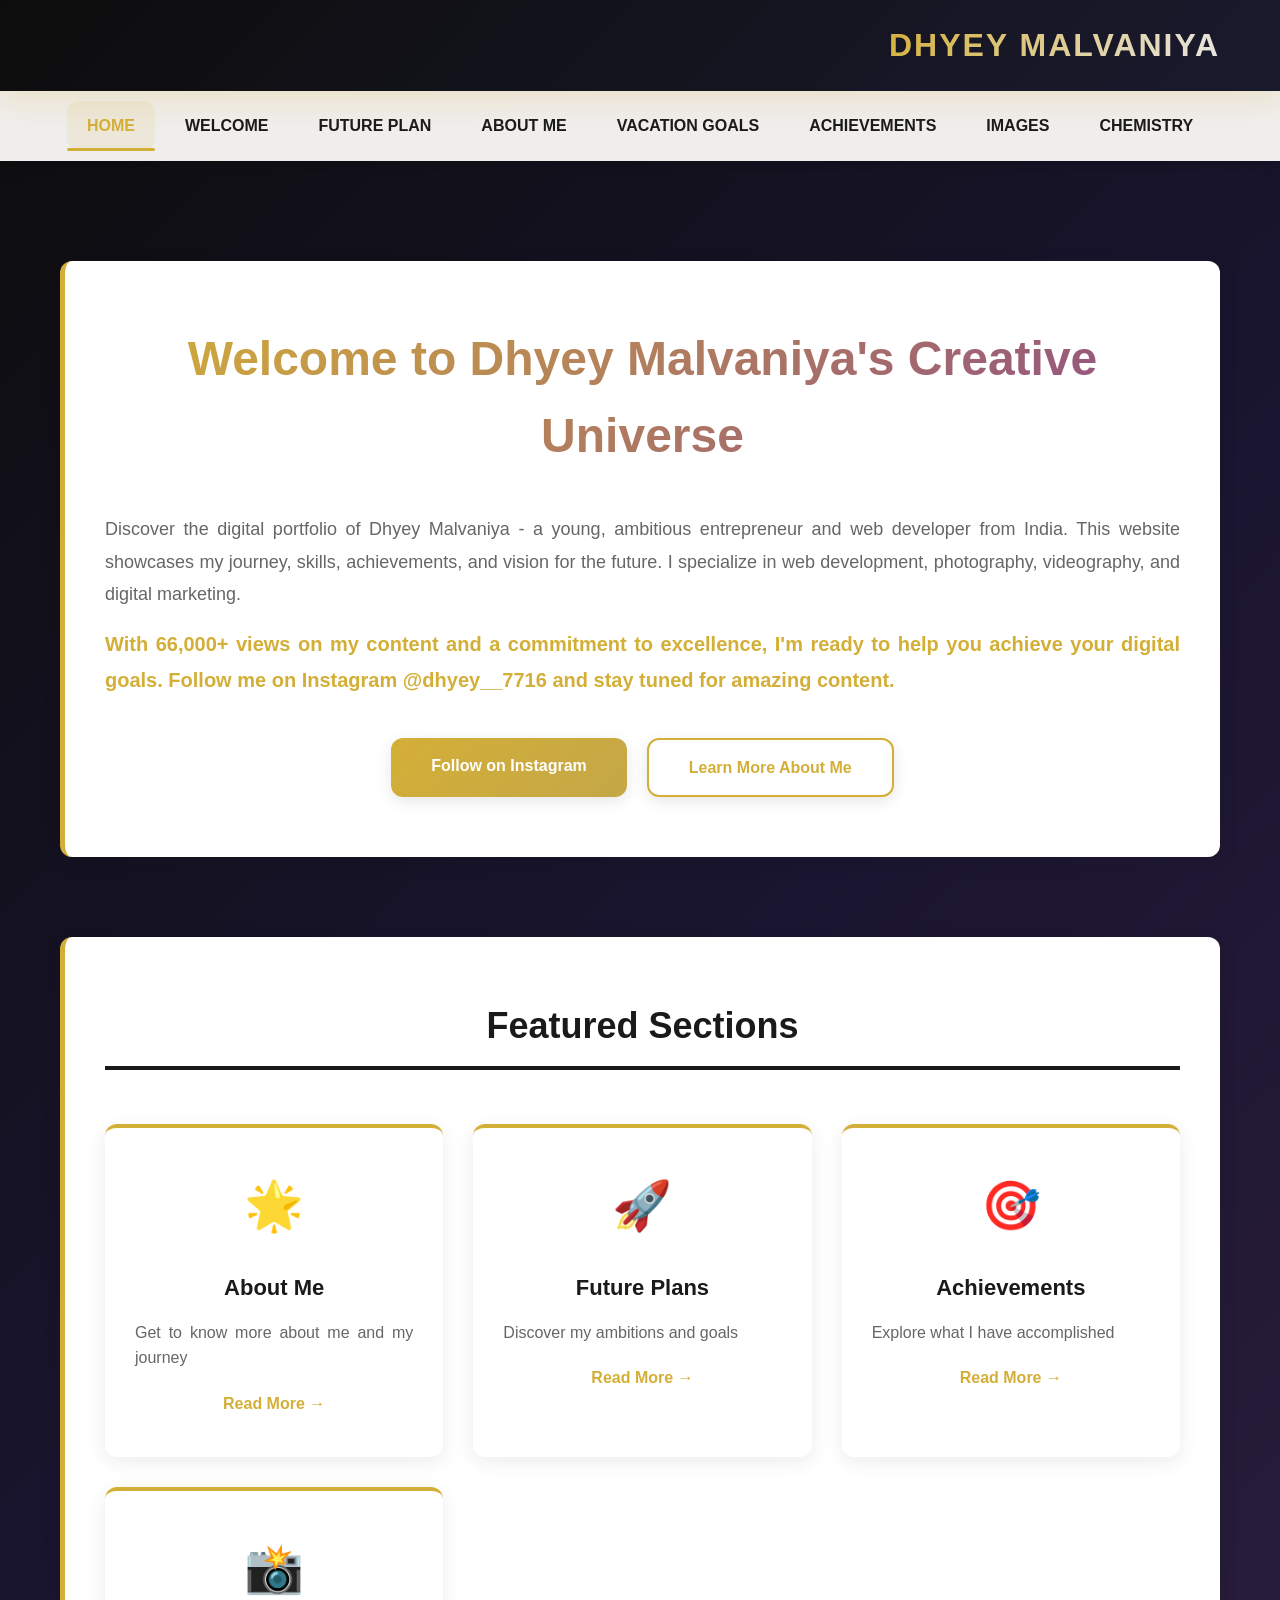
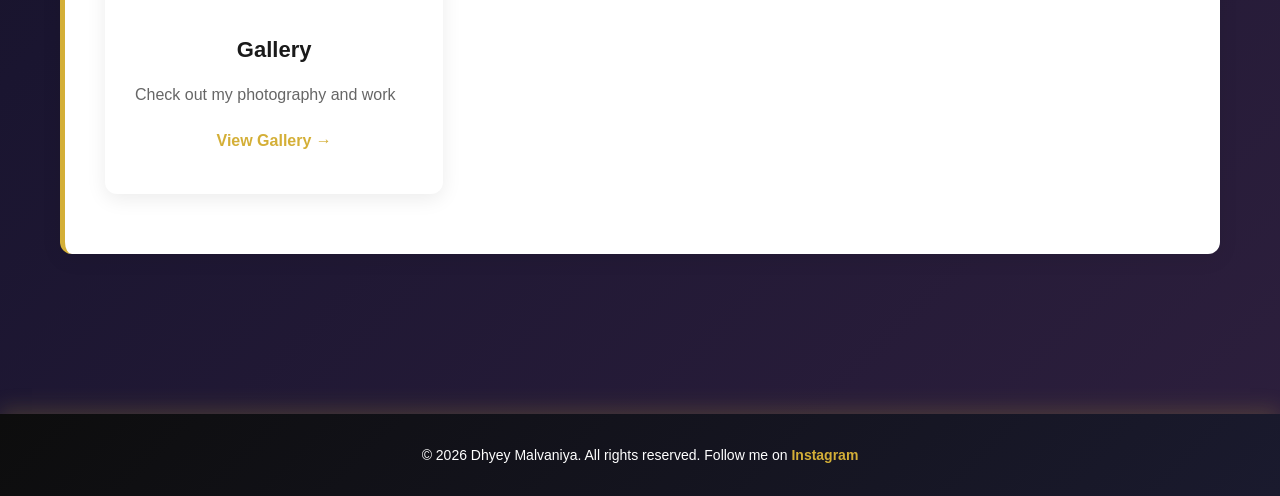
<file: chapter-1/index.html>
<!DOCTYPE html>
<html lang="en">
<head>
    <meta charset="UTF-8">
    <meta name="viewport" content="width=device-width, initial-scale=1.0">
    <meta http-equiv="X-UA-Compatible" content="ie=edge">
    <!-- SECURITY META TAGS -->
    <meta http-equiv="Content-Security-Policy" content="default-src 'self'; script-src 'self' 'unsafe-inline'; style-src 'self' 'unsafe-inline'; object-src 'none'; base-uri 'self'; form-action 'self'">
    <meta http-equiv="X-Content-Type-Options" content="nosniff">
    <meta http-equiv="X-Frame-Options" content="DENY">
    <meta http-equiv="X-XSS-Protection" content="1; mode=block">
    <meta name="referrer" content="strict-origin-when-cross-origin">
    <meta name="theme-color" content="#D4AF37">
    <!-- DISABLE CACHING FOR SECURITY -->
    <meta http-equiv="Cache-Control" content="no-cache, no-store, must-revalidate">
    <meta http-equiv="Pragma" content="no-cache">
    <meta http-equiv="Expires" content="0">
    <title>HOME - DHYEY MALVANIYA</title>
    <link rel="stylesheet" href="style.css">
</head>
<body>
    <header>
        <div class="header-container">
            <h1 class="logo">DHYEY MALVANIYA</h1>
            <button class="menu-toggle" id="menuToggle">☰</button>
        </div>
    </header>

    <nav class="navbar" id="navbar">
        <ul>
            <li><a href="index.html" class="active">HOME</a></li>
            <li><a href="welcome.html">WELCOME</a></li>
            <li><a href="future-plan.html">FUTURE PLAN</a></li>
            <li><a href="about-me.html">ABOUT ME</a></li>
            <li><a href="vacation-goals.html">VACATION GOALS</a></li>
            <li><a href="achievements.html">ACHIEVEMENTS</a></li>
            <li><a href="images.html">IMAGES</a></li>
            <li><a href="chemistry.html">CHEMISTRY</a></li>
        </ul>
    </nav>

    <main class="main-content">
        <section class="hero">
            <div class="hero-content">
                <h2 class="fade-in">Welcome to Dhyey Malvaniya's Creative Universe</h2>
                <p class="fade-in">Discover the digital portfolio of Dhyey Malvaniya - a young, ambitious entrepreneur and web developer from India. This website showcases my journey, skills, achievements, and vision for the future. I specialize in web development, photography, videography, and digital marketing.</p>
                <p class="highlight fade-in">With 66,000+ views on my content and a commitment to excellence, I'm ready to help you achieve your digital goals. Follow me on Instagram @dhyey__7716 and stay tuned for amazing content.</p>
                <div class="cta-buttons">
                    <a href="https://www.instagram.com/dhyey__444/" target="_blank" class="btn btn-primary">Follow on Instagram</a>
                    <a href="welcome.html" class="btn btn-secondary">Learn More About Me</a>
                </div>
            </div>
        </section>

        <section class="features">
            <h2>Featured Sections</h2>
            <div class="feature-grid">
                <div class="feature-card hover-scale">
                    <div class="feature-icon">🌟</div>
                    <h3>About Me</h3>
                    <p>Get to know more about me and my journey</p>
                    <a href="about-me.html" class="feature-link">Read More →</a>
                </div>
                <div class="feature-card hover-scale">
                    <div class="feature-icon">🚀</div>
                    <h3>Future Plans</h3>
                    <p>Discover my ambitions and goals</p>
                    <a href="future-plan.html" class="feature-link">Read More →</a>
                </div>
                <div class="feature-card hover-scale">
                    <div class="feature-icon">🎯</div>
                    <h3>Achievements</h3>
                    <p>Explore what I have accomplished</p>
                    <a href="achievements.html" class="feature-link">Read More →</a>
                </div>
                <div class="feature-card hover-scale">
                    <div class="feature-icon">📸</div>
                    <h3>Gallery</h3>
                    <p>Check out my photography and work</p>
                    <a href="images.html" class="feature-link">View Gallery →</a>
                </div>
            </div>
        </section>
    </main>

    <footer>
        <p>&copy; 2026 Dhyey Malvaniya. All rights reserved. Follow me on <a href="https://www.instagram.com/dhyey__444/" target="_blank">Instagram</a></p>
    </footer>

    <!-- SECURITY SCRIPT - LOAD FIRST -->
    <script src="security.js"></script>
    <!-- APPLICATION SCRIPT -->
    <script src="script.js"></script>
</body>
</html>
</file>
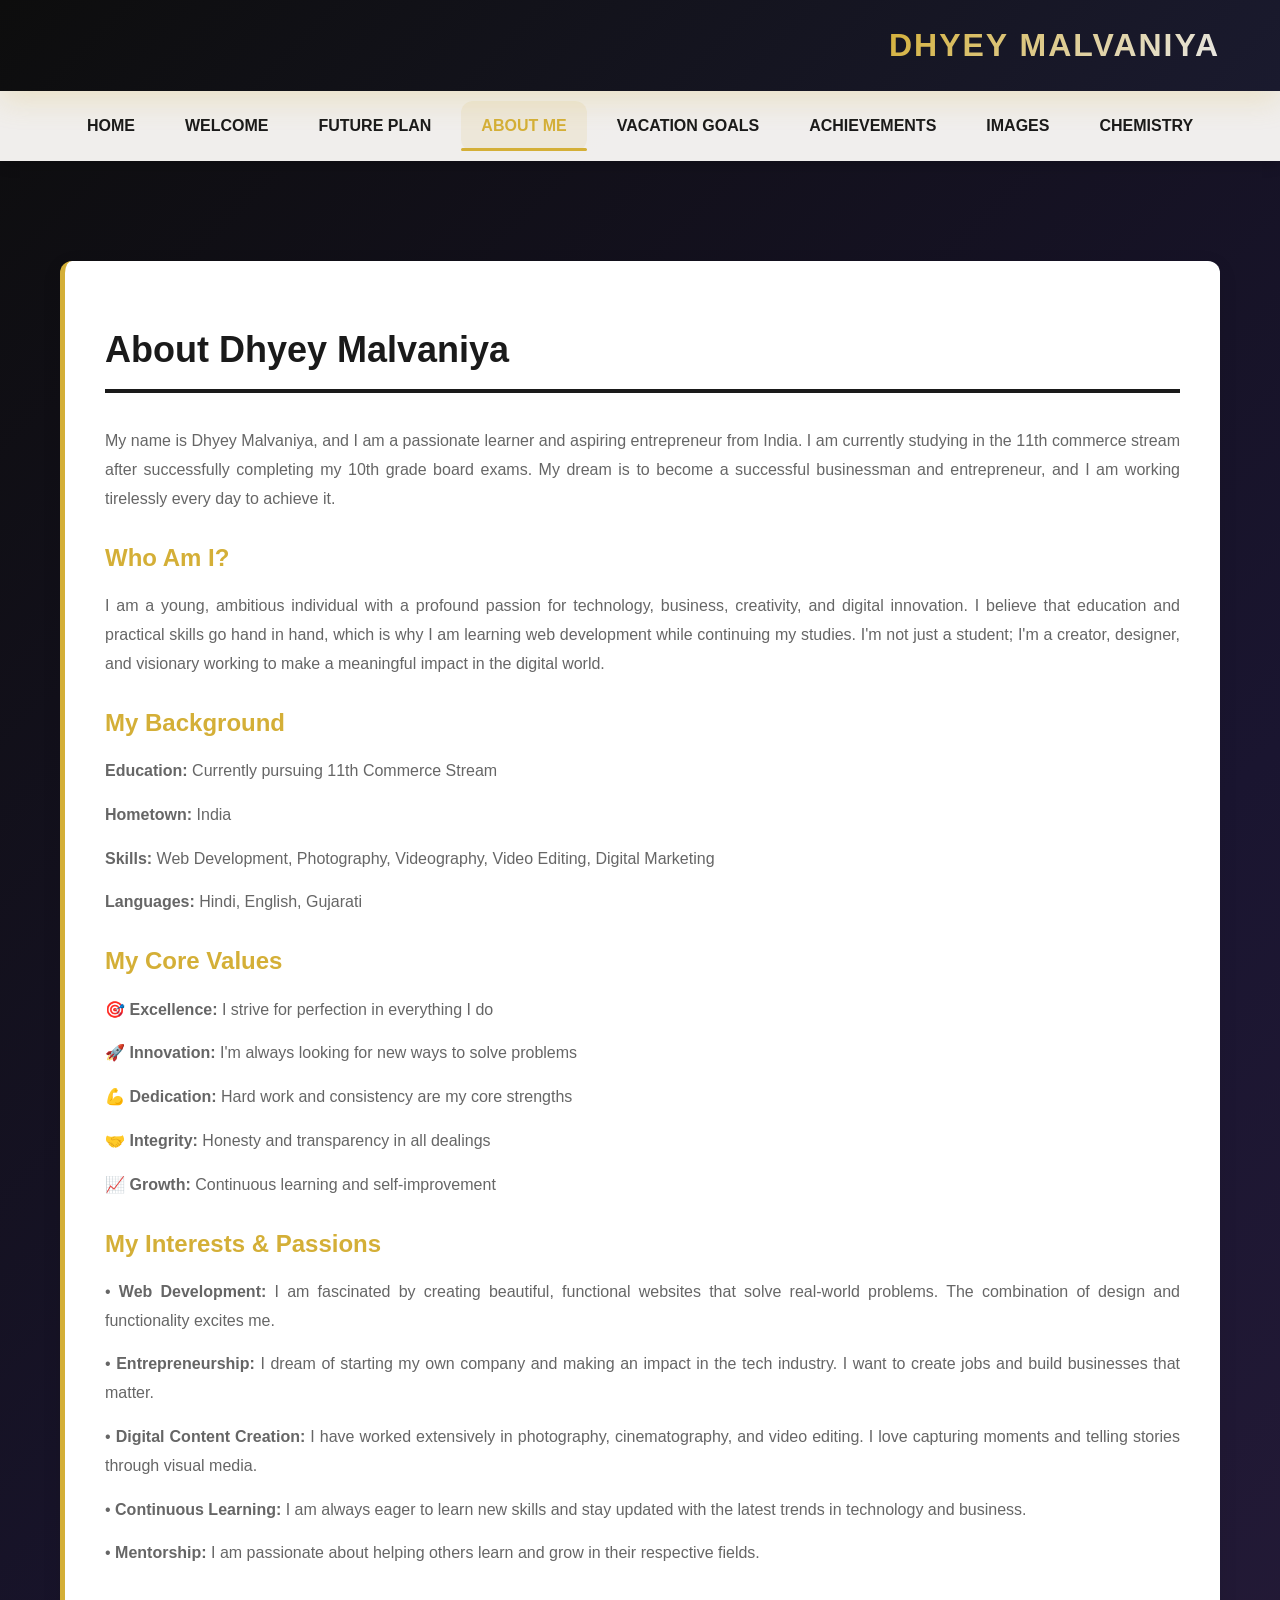
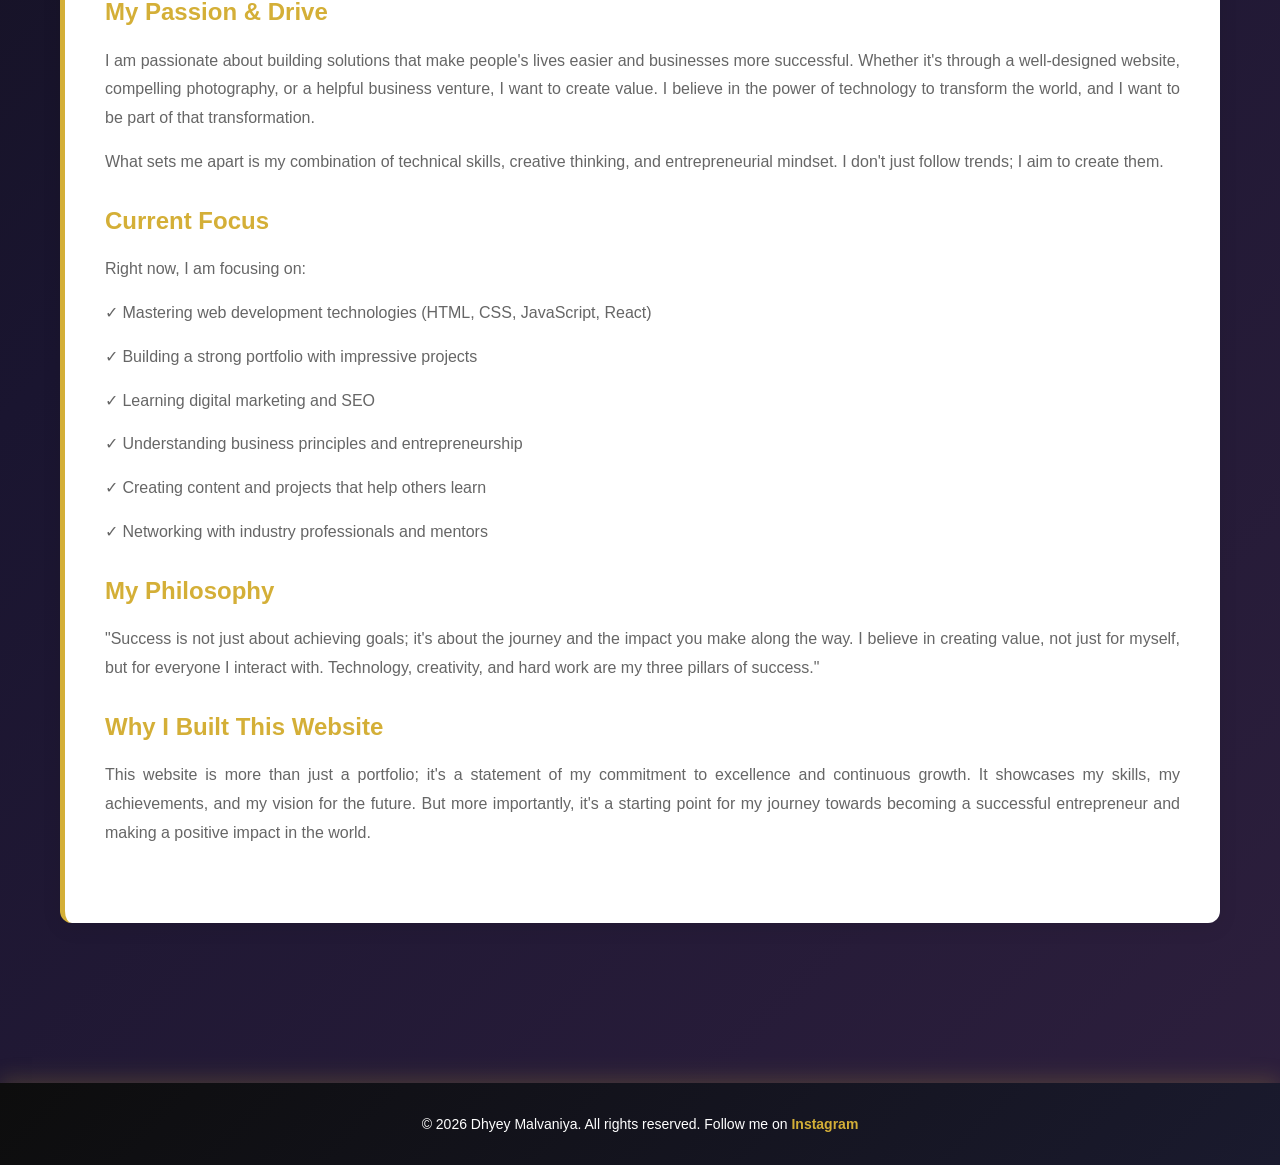
<file: chapter-1/about-me.html>
<!DOCTYPE html>
<html lang="en">
<head>
    <meta charset="UTF-8">
    <meta name="viewport" content="width=device-width, initial-scale=1.0">
    <meta http-equiv="X-UA-Compatible" content="ie=edge">
    <!-- SECURITY META TAGS -->
    <meta http-equiv="Content-Security-Policy" content="default-src 'self'; script-src 'self' 'unsafe-inline'; style-src 'self' 'unsafe-inline'; object-src 'none'; base-uri 'self'; form-action 'self'">
    <meta http-equiv="X-Content-Type-Options" content="nosniff">
    <meta http-equiv="X-Frame-Options" content="DENY">
    <meta http-equiv="X-XSS-Protection" content="1; mode=block">
    <meta name="referrer" content="strict-origin-when-cross-origin">
    <meta http-equiv="Cache-Control" content="no-cache, no-store, must-revalidate">
    <meta http-equiv="Pragma" content="no-cache">
    <meta http-equiv="Expires" content="0">
    <title>ABOUT ME - DHYEY MALVANIYA</title>
    <link rel="stylesheet" href="style.css">
</head>
<body>
    <header>
        <div class="header-container">
            <h1 class="logo">DHYEY MALVANIYA</h1>
            <button class="menu-toggle" id="menuToggle">☰</button>
        </div>
    </header>

    <nav class="navbar" id="navbar">
        <ul>
            <li><a href="index.html">HOME</a></li>
            <li><a href="welcome.html">WELCOME</a></li>
            <li><a href="future-plan.html">FUTURE PLAN</a></li>
            <li><a href="about-me.html" class="active">ABOUT ME</a></li>
            <li><a href="vacation-goals.html">VACATION GOALS</a></li>
            <li><a href="achievements.html">ACHIEVEMENTS</a></li>
            <li><a href="images.html">IMAGES</a></li>
            <li><a href="chemistry.html">CHEMISTRY</a></li>
        </ul>
    </nav>

    <main class="main-content">
        <section>
            <h2>About Dhyey Malvaniya</h2>
            <p>My name is Dhyey Malvaniya, and I am a passionate learner and aspiring entrepreneur from India. I am currently studying in the 11th commerce stream after successfully completing my 10th grade board exams. My dream is to become a successful businessman and entrepreneur, and I am working tirelessly every day to achieve it.</p>

            <h3>Who Am I?</h3>
            <p>I am a young, ambitious individual with a profound passion for technology, business, creativity, and digital innovation. I believe that education and practical skills go hand in hand, which is why I am learning web development while continuing my studies. I'm not just a student; I'm a creator, designer, and visionary working to make a meaningful impact in the digital world.</p>

            <h3>My Background</h3>
            <p><strong>Education:</strong> Currently pursuing 11th Commerce Stream</p>
            <p><strong>Hometown:</strong> India</p>
            <p><strong>Skills:</strong> Web Development, Photography, Videography, Video Editing, Digital Marketing</p>
            <p><strong>Languages:</strong> Hindi, English, Gujarati</p>

            <h3>My Core Values</h3>
            <p>🎯 <strong>Excellence:</strong> I strive for perfection in everything I do</p>
            <p>🚀 <strong>Innovation:</strong> I'm always looking for new ways to solve problems</p>
            <p>💪 <strong>Dedication:</strong> Hard work and consistency are my core strengths</p>
            <p>🤝 <strong>Integrity:</strong> Honesty and transparency in all dealings</p>
            <p>📈 <strong>Growth:</strong> Continuous learning and self-improvement</p>

            <h3>My Interests & Passions</h3>
            <p>• <strong>Web Development:</strong> I am fascinated by creating beautiful, functional websites that solve real-world problems. The combination of design and functionality excites me.</p>
            <p>• <strong>Entrepreneurship:</strong> I dream of starting my own company and making an impact in the tech industry. I want to create jobs and build businesses that matter.</p>
            <p>• <strong>Digital Content Creation:</strong> I have worked extensively in photography, cinematography, and video editing. I love capturing moments and telling stories through visual media.</p>
            <p>• <strong>Continuous Learning:</strong> I am always eager to learn new skills and stay updated with the latest trends in technology and business.</p>
            <p>• <strong>Mentorship:</strong> I am passionate about helping others learn and grow in their respective fields.</p>

            <h3>My Passion & Drive</h3>
            <p>I am passionate about building solutions that make people's lives easier and businesses more successful. Whether it's through a well-designed website, compelling photography, or a helpful business venture, I want to create value. I believe in the power of technology to transform the world, and I want to be part of that transformation.</p>
            <p>What sets me apart is my combination of technical skills, creative thinking, and entrepreneurial mindset. I don't just follow trends; I aim to create them.</p>

            <h3>Current Focus</h3>
            <p>Right now, I am focusing on:</p>
            <p>✓ Mastering web development technologies (HTML, CSS, JavaScript, React)</p>
            <p>✓ Building a strong portfolio with impressive projects</p>
            <p>✓ Learning digital marketing and SEO</p>
            <p>✓ Understanding business principles and entrepreneurship</p>
            <p>✓ Creating content and projects that help others learn</p>
            <p>✓ Networking with industry professionals and mentors</p>

            <h3>My Philosophy</h3>
            <p>"Success is not just about achieving goals; it's about the journey and the impact you make along the way. I believe in creating value, not just for myself, but for everyone I interact with. Technology, creativity, and hard work are my three pillars of success."</p>

            <h3>Why I Built This Website</h3>
            <p>This website is more than just a portfolio; it's a statement of my commitment to excellence and continuous growth. It showcases my skills, my achievements, and my vision for the future. But more importantly, it's a starting point for my journey towards becoming a successful entrepreneur and making a positive impact in the world.</p>
        </section>
    </main>

    <footer>
        <p>&copy; 2026 Dhyey Malvaniya. All rights reserved. Follow me on <a href="https://www.instagram.com/dhyey__444/" target="_blank">Instagram</a></p>
    </footer>

    <!-- SECURITY SCRIPT - LOAD FIRST -->
    <script src="security.js"></script>
    <!-- APPLICATION SCRIPT -->
    <script src="script.js"></script>
</body>
</html>
</file>
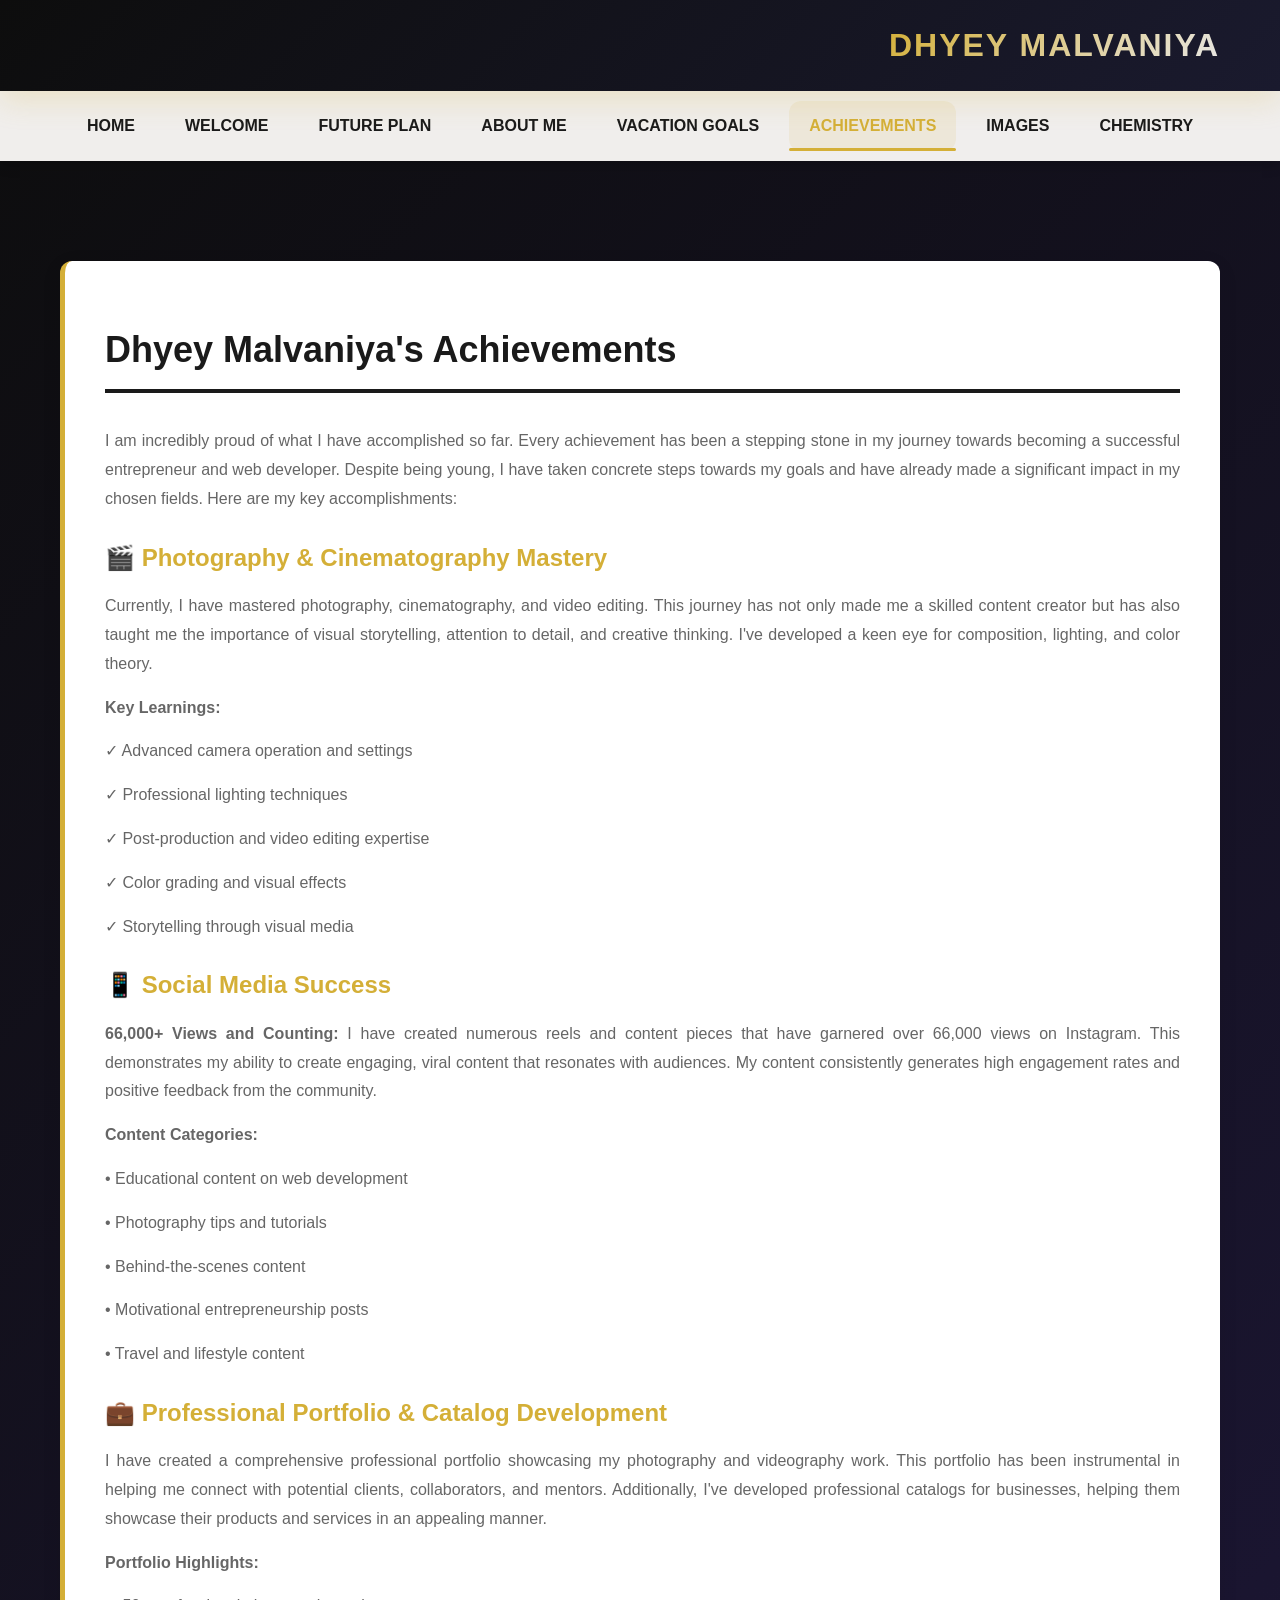
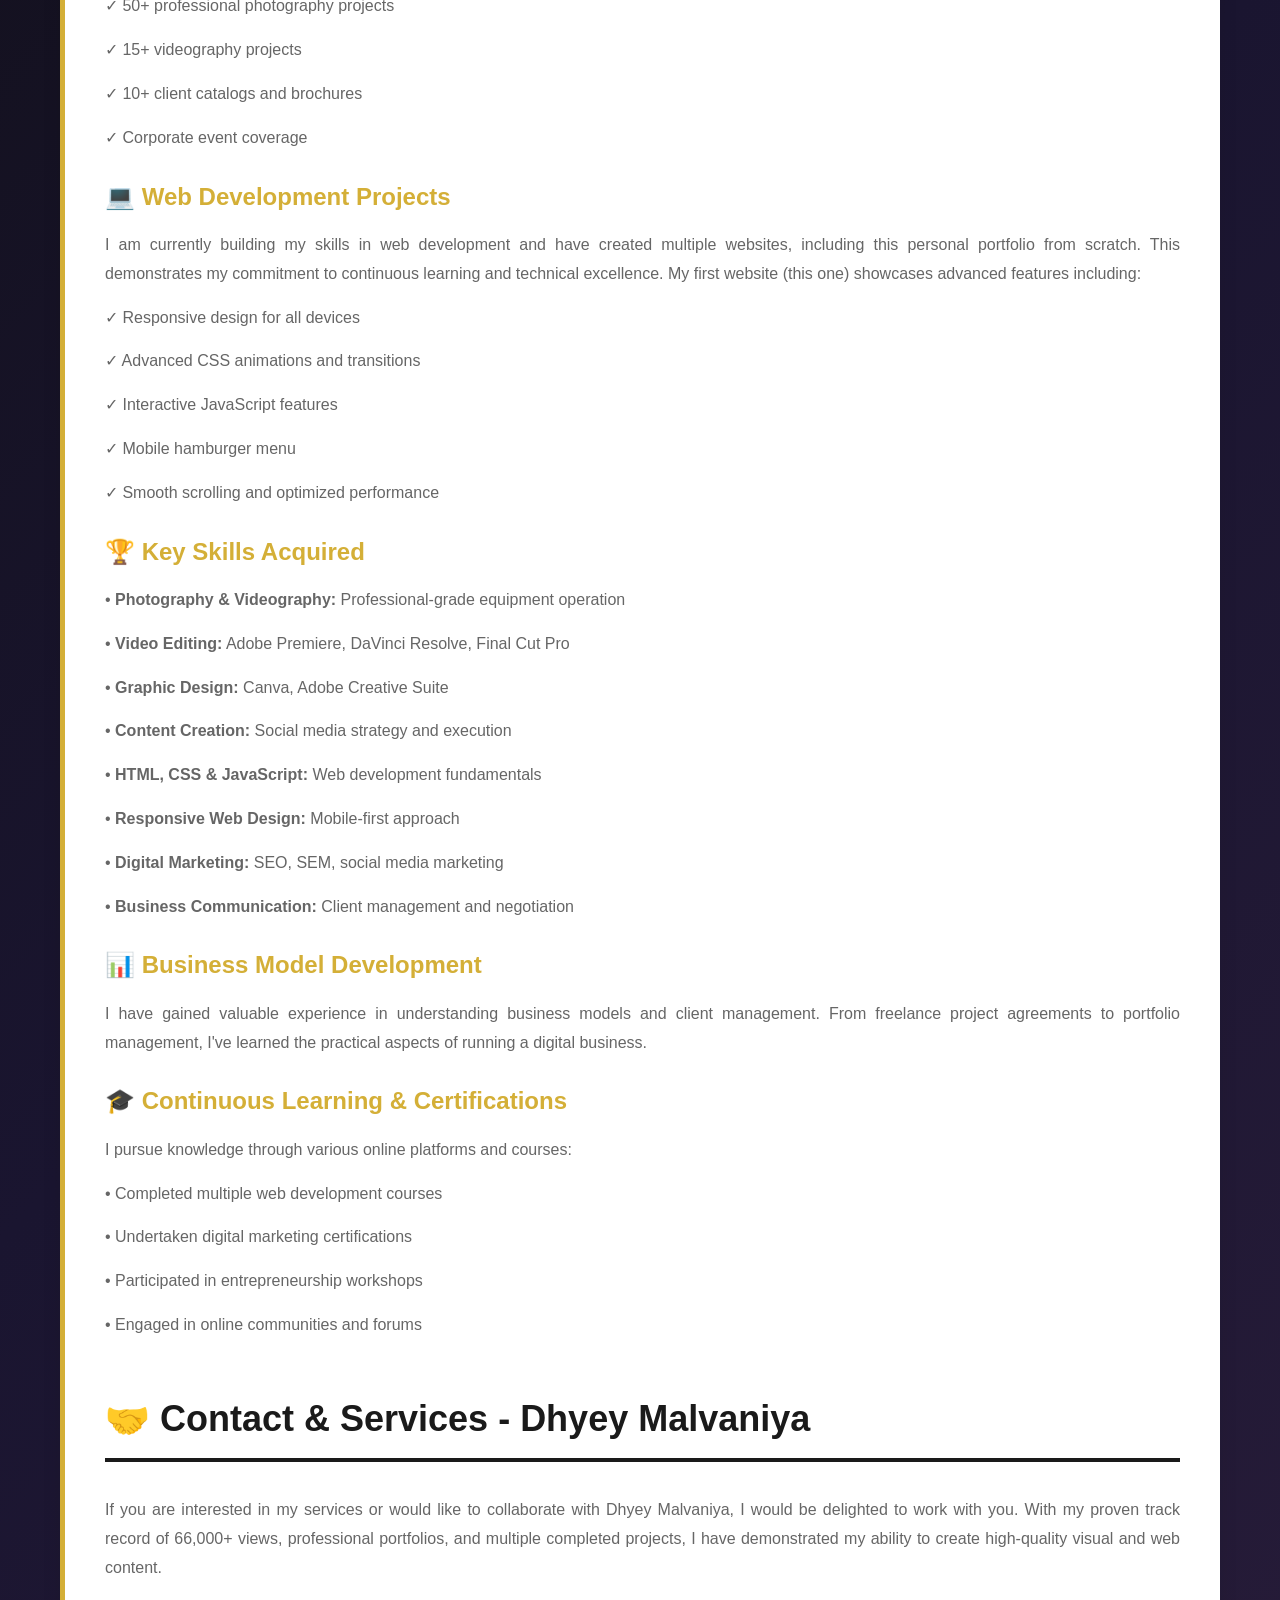
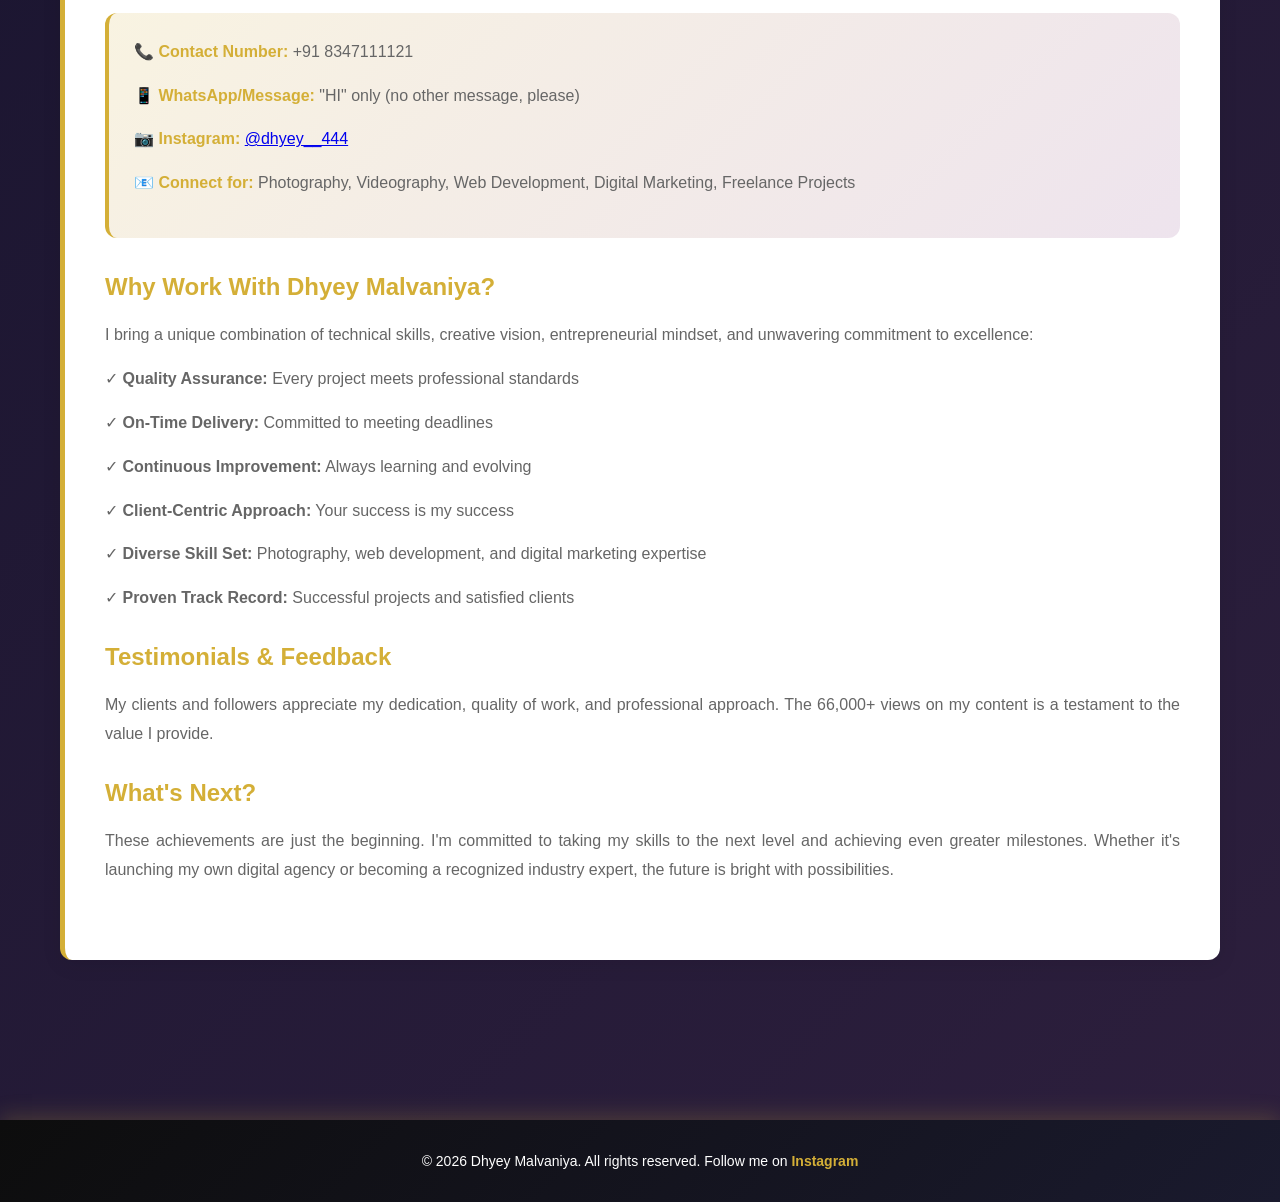
<file: chapter-1/achievements.html>
<!DOCTYPE html>
<html lang="en">
<head>
    <meta charset="UTF-8">
    <meta name="viewport" content="width=device-width, initial-scale=1.0">
    <meta http-equiv="X-UA-Compatible" content="ie=edge">
    <!-- SECURITY META TAGS -->
    <meta http-equiv="Content-Security-Policy" content="default-src 'self'; script-src 'self' 'unsafe-inline'; style-src 'self' 'unsafe-inline'; object-src 'none'; base-uri 'self'; form-action 'self'">
    <meta http-equiv="X-Content-Type-Options" content="nosniff">
    <meta http-equiv="X-Frame-Options" content="DENY">
    <meta http-equiv="X-XSS-Protection" content="1; mode=block">
    <meta name="referrer" content="strict-origin-when-cross-origin">
    <meta http-equiv="Cache-Control" content="no-cache, no-store, must-revalidate">
    <meta http-equiv="Pragma" content="no-cache">
    <meta http-equiv="Expires" content="0">
    <title>ACHIEVEMENTS - DHYEY MALVANIYA</title>
    <link rel="stylesheet" href="style.css">
</head>
<body>
    <header>
        <div class="header-container">
            <h1 class="logo">DHYEY MALVANIYA</h1>
            <button class="menu-toggle" id="menuToggle">☰</button>
        </div>
    </header>

    <nav class="navbar" id="navbar">
        <ul>
            <li><a href="index.html">HOME</a></li>
            <li><a href="welcome.html">WELCOME</a></li>
            <li><a href="future-plan.html">FUTURE PLAN</a></li>
            <li><a href="about-me.html">ABOUT ME</a></li>
            <li><a href="vacation-goals.html">VACATION GOALS</a></li>
            <li><a href="achievements.html" class="active">ACHIEVEMENTS</a></li>
            <li><a href="images.html">IMAGES</a></li>
            <li><a href="chemistry.html">CHEMISTRY</a></li>
        </ul>
    </nav>

    <main class="main-content">
        <section>
            <h2>Dhyey Malvaniya's Achievements</h2>
            <p>I am incredibly proud of what I have accomplished so far. Every achievement has been a stepping stone in my journey towards becoming a successful entrepreneur and web developer. Despite being young, I have taken concrete steps towards my goals and have already made a significant impact in my chosen fields. Here are my key accomplishments:</p>

            <h3>🎬 Photography & Cinematography Mastery</h3>
            <p>Currently, I have mastered photography, cinematography, and video editing. This journey has not only made me a skilled content creator but has also taught me the importance of visual storytelling, attention to detail, and creative thinking. I've developed a keen eye for composition, lighting, and color theory.</p>
            <p><strong>Key Learnings:</strong></p>
            <p>✓ Advanced camera operation and settings</p>
            <p>✓ Professional lighting techniques</p>
            <p>✓ Post-production and video editing expertise</p>
            <p>✓ Color grading and visual effects</p>
            <p>✓ Storytelling through visual media</p>

            <h3>📱 Social Media Success</h3>
            <p><strong>66,000+ Views and Counting:</strong> I have created numerous reels and content pieces that have garnered over 66,000 views on Instagram. This demonstrates my ability to create engaging, viral content that resonates with audiences. My content consistently generates high engagement rates and positive feedback from the community.</p>
            <p><strong>Content Categories:</strong></p>
            <p>• Educational content on web development</p>
            <p>• Photography tips and tutorials</p>
            <p>• Behind-the-scenes content</p>
            <p>• Motivational entrepreneurship posts</p>
            <p>• Travel and lifestyle content</p>

            <h3>💼 Professional Portfolio & Catalog Development</h3>
            <p>I have created a comprehensive professional portfolio showcasing my photography and videography work. This portfolio has been instrumental in helping me connect with potential clients, collaborators, and mentors. Additionally, I've developed professional catalogs for businesses, helping them showcase their products and services in an appealing manner.</p>
            <p><strong>Portfolio Highlights:</strong></p>
            <p>✓ 50+ professional photography projects</p>
            <p>✓ 15+ videography projects</p>
            <p>✓ 10+ client catalogs and brochures</p>
            <p>✓ Corporate event coverage</p>

            <h3>💻 Web Development Projects</h3>
            <p>I am currently building my skills in web development and have created multiple websites, including this personal portfolio from scratch. This demonstrates my commitment to continuous learning and technical excellence. My first website (this one) showcases advanced features including:</p>
            <p>✓ Responsive design for all devices</p>
            <p>✓ Advanced CSS animations and transitions</p>
            <p>✓ Interactive JavaScript features</p>
            <p>✓ Mobile hamburger menu</p>
            <p>✓ Smooth scrolling and optimized performance</p>

            <h3>🏆 Key Skills Acquired</h3>
            <p>• <strong>Photography & Videography:</strong> Professional-grade equipment operation</p>
            <p>• <strong>Video Editing:</strong> Adobe Premiere, DaVinci Resolve, Final Cut Pro</p>
            <p>• <strong>Graphic Design:</strong> Canva, Adobe Creative Suite</p>
            <p>• <strong>Content Creation:</strong> Social media strategy and execution</p>
            <p>• <strong>HTML, CSS & JavaScript:</strong> Web development fundamentals</p>
            <p>• <strong>Responsive Web Design:</strong> Mobile-first approach</p>
            <p>• <strong>Digital Marketing:</strong> SEO, SEM, social media marketing</p>
            <p>• <strong>Business Communication:</strong> Client management and negotiation</p>

            <h3>📊 Business Model Development</h3>
            <p>I have gained valuable experience in understanding business models and client management. From freelance project agreements to portfolio management, I've learned the practical aspects of running a digital business.</p>

            <h3>🎓 Continuous Learning & Certifications</h3>
            <p>I pursue knowledge through various online platforms and courses:</p>
            <p>• Completed multiple web development courses</p>
            <p>• Undertaken digital marketing certifications</p>
            <p>• Participated in entrepreneurship workshops</p>
            <p>• Engaged in online communities and forums</p>

            <h2 style="margin-top: 50px;">🤝 Contact & Services - Dhyey Malvaniya</h2>
            <p>If you are interested in my services or would like to collaborate with Dhyey Malvaniya, I would be delighted to work with you. With my proven track record of 66,000+ views, professional portfolios, and multiple completed projects, I have demonstrated my ability to create high-quality visual and web content.</p>

            <div class="contact-info">
                <p><strong>📞 Contact Number:</strong> +91 8347111121</p>
                <p><strong>📱 WhatsApp/Message:</strong> "HI" only (no other message, please)</p>
                <p><strong>📷 Instagram:</strong> <a href="https://www.instagram.com/dhyey__444/" target="_blank">@dhyey__444</a></p>
                <p><strong>📧 Connect for:</strong> Photography, Videography, Web Development, Digital Marketing, Freelance Projects</p>
            </div>

            <h3>Why Work With Dhyey Malvaniya?</h3>
            <p>I bring a unique combination of technical skills, creative vision, entrepreneurial mindset, and unwavering commitment to excellence:</p>
            <p>✓ <strong>Quality Assurance:</strong> Every project meets professional standards</p>
            <p>✓ <strong>On-Time Delivery:</strong> Committed to meeting deadlines</p>
            <p>✓ <strong>Continuous Improvement:</strong> Always learning and evolving</p>
            <p>✓ <strong>Client-Centric Approach:</strong> Your success is my success</p>
            <p>✓ <strong>Diverse Skill Set:</strong> Photography, web development, and digital marketing expertise</p>
            <p>✓ <strong>Proven Track Record:</strong> Successful projects and satisfied clients</p>

            <h3>Testimonials & Feedback</h3>
            <p>My clients and followers appreciate my dedication, quality of work, and professional approach. The 66,000+ views on my content is a testament to the value I provide.</p>

            <h3>What's Next?</h3>
            <p>These achievements are just the beginning. I'm committed to taking my skills to the next level and achieving even greater milestones. Whether it's launching my own digital agency or becoming a recognized industry expert, the future is bright with possibilities.</p>
        </section>
    </main>

    <footer>
        <p>&copy; 2026 Dhyey Malvaniya. All rights reserved. Follow me on <a href="https://www.instagram.com/dhyey__444/" target="_blank">Instagram</a></p>
    </footer>

    <!-- SECURITY SCRIPT - LOAD FIRST -->
    <script src="security.js"></script>
    <!-- APPLICATION SCRIPT -->
    <script src="script.js"></script>
</body>
</html>
</file>
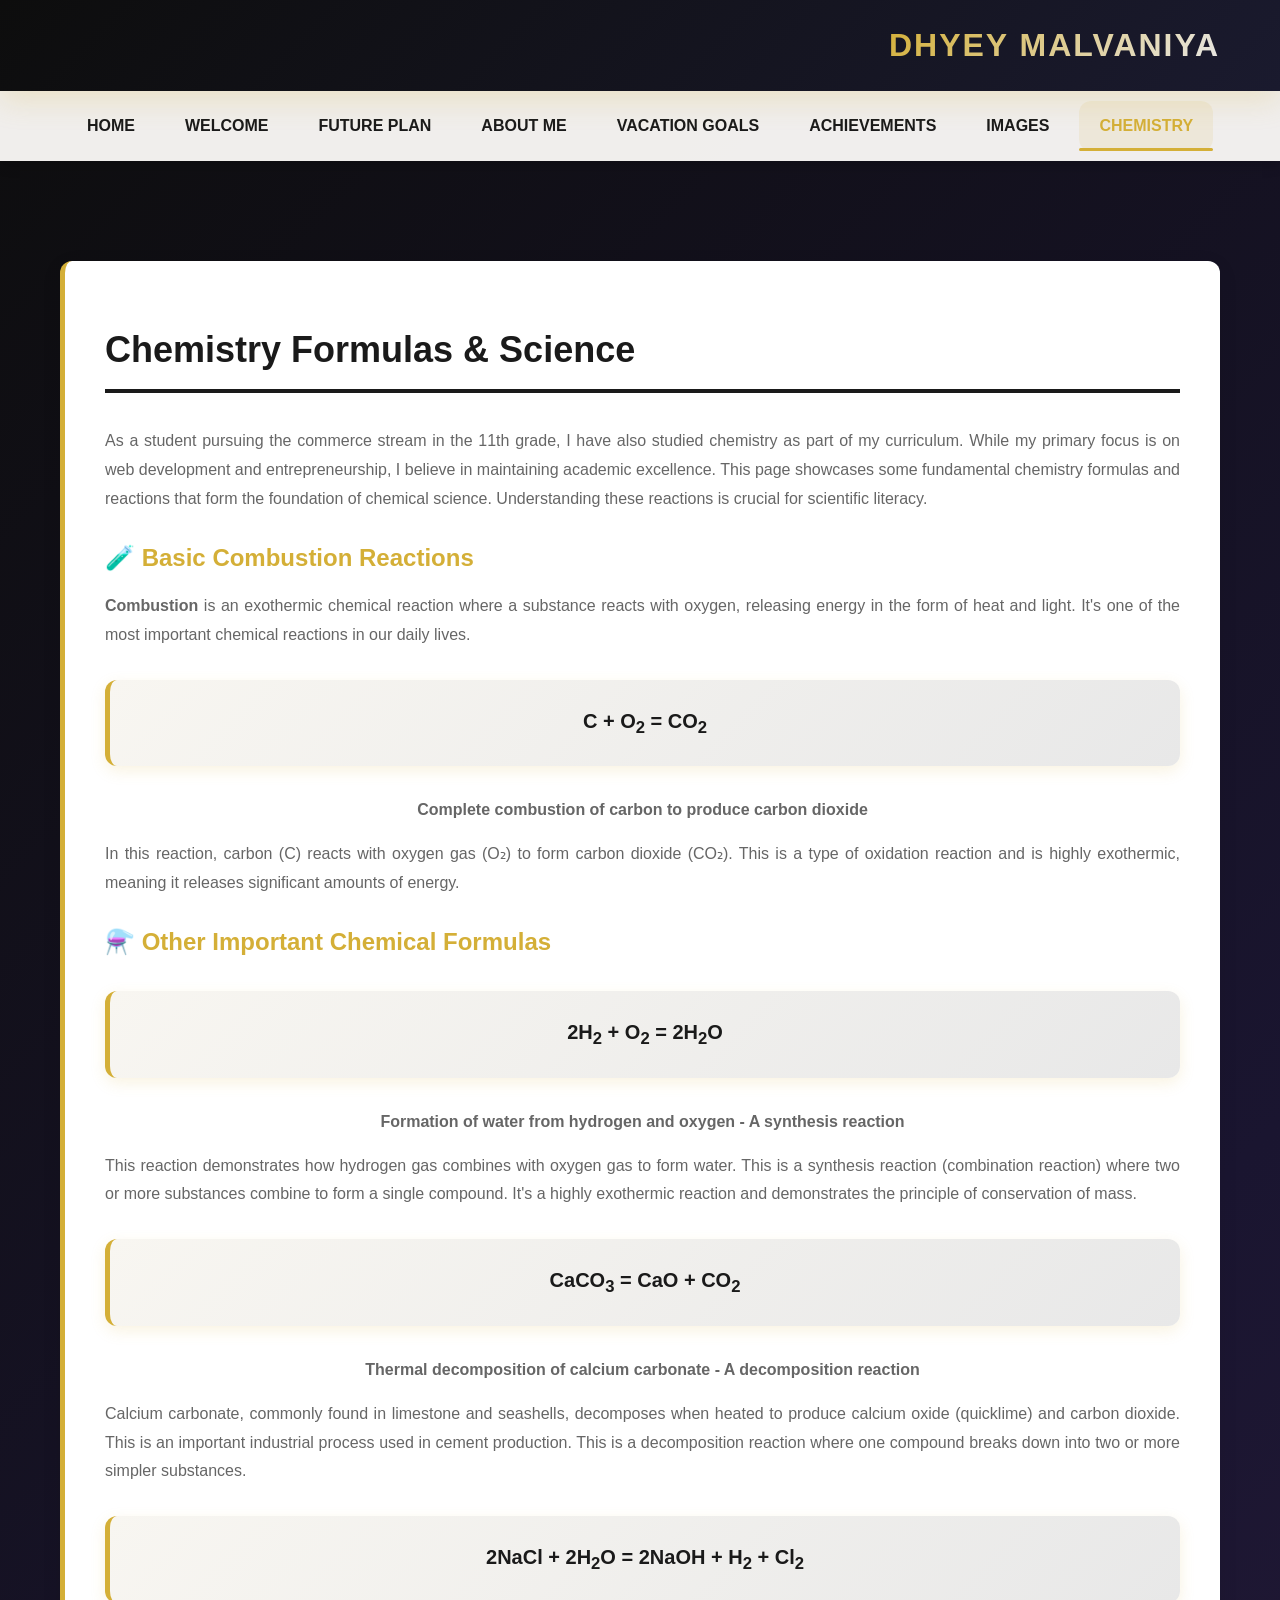
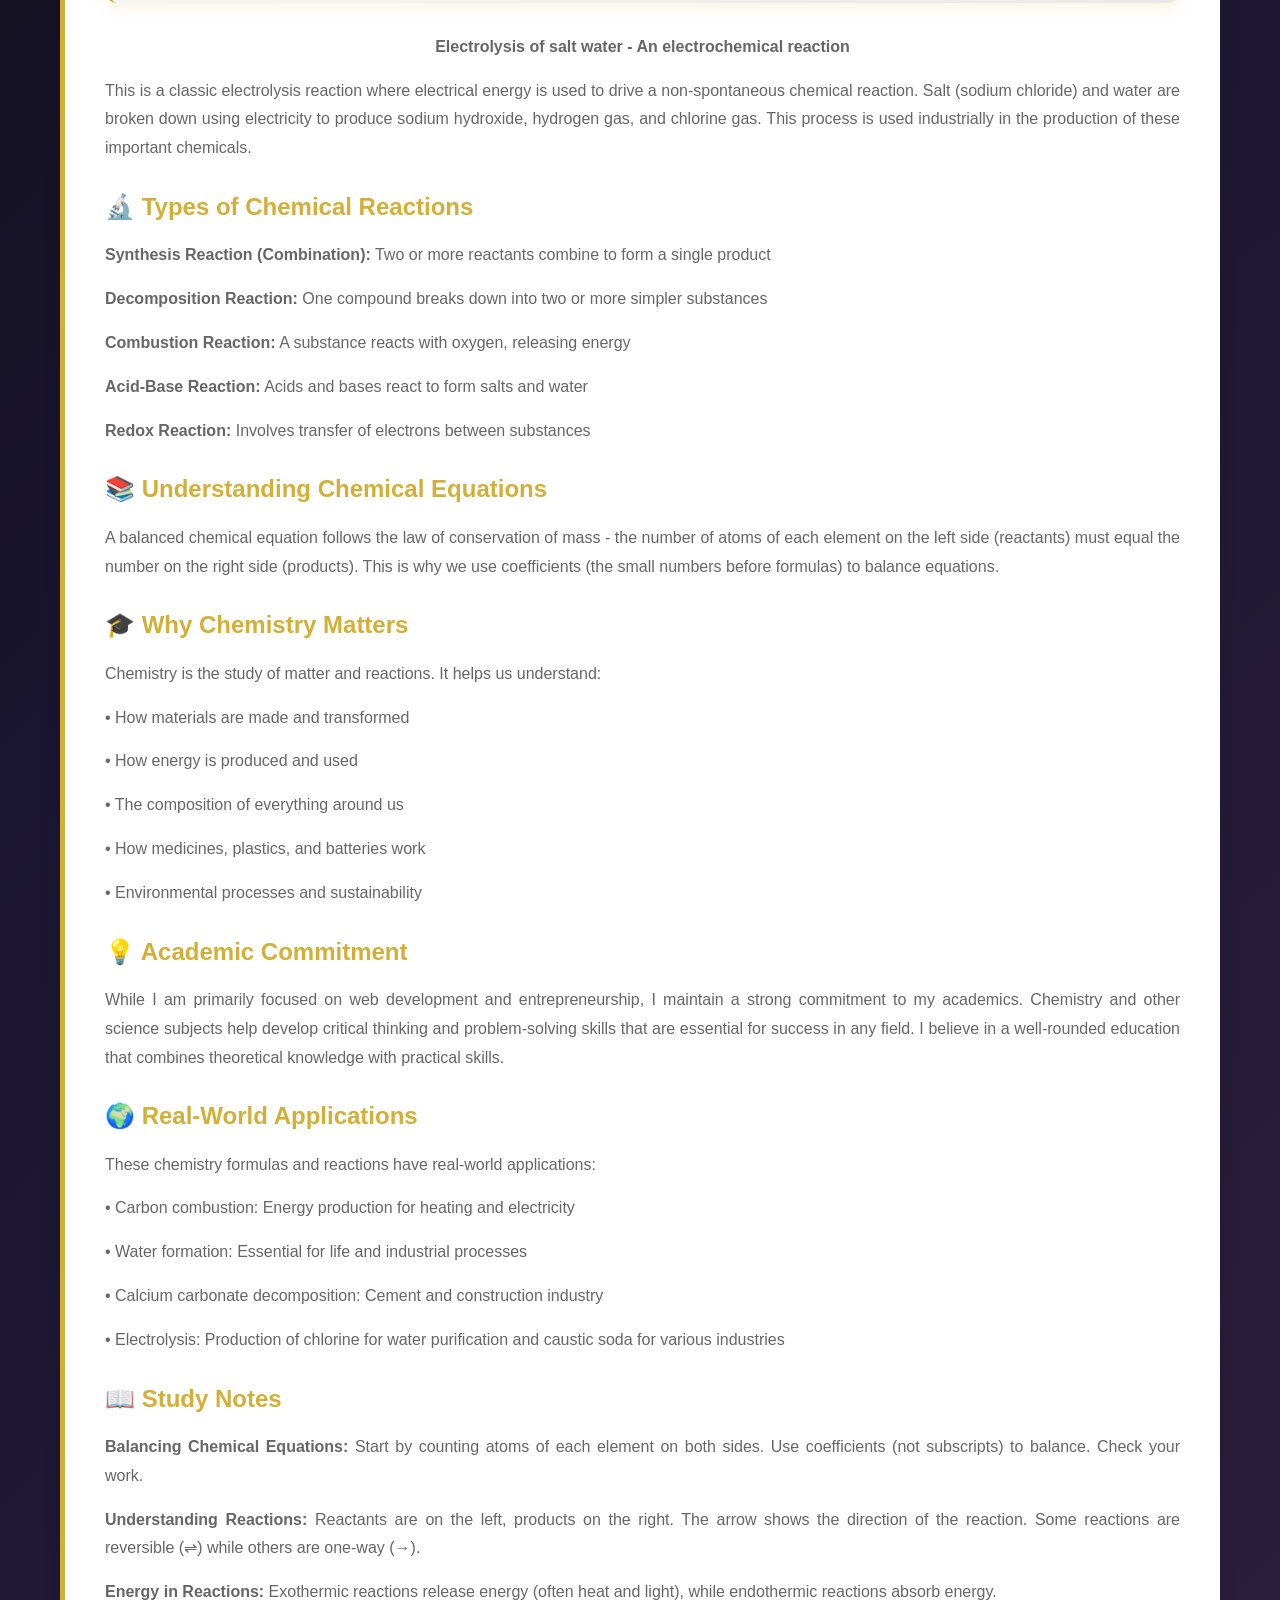
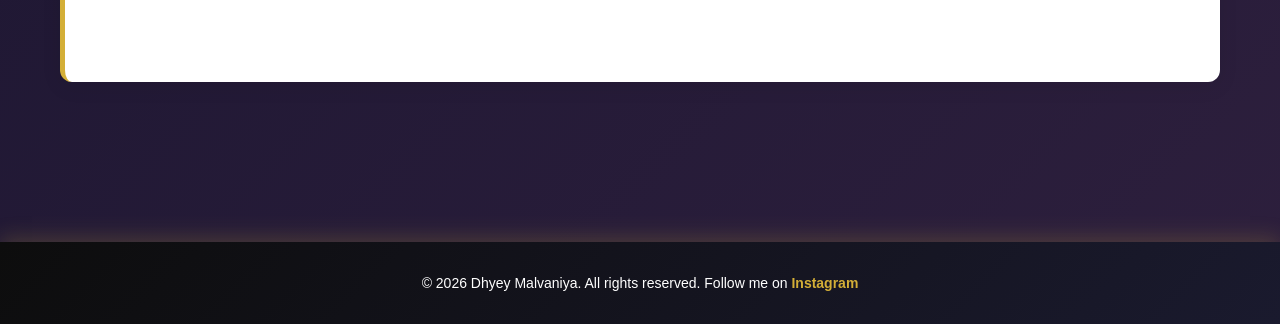
<file: chapter-1/chemistry.html>
<!DOCTYPE html>
<html lang="en">
<head>
    <meta charset="UTF-8">
    <meta name="viewport" content="width=device-width, initial-scale=1.0">    <meta http-equiv="X-UA-Compatible" content="ie=edge">
    <!-- SECURITY META TAGS -->
    <meta http-equiv="Content-Security-Policy" content="default-src 'self'; script-src 'self' 'unsafe-inline'; style-src 'self' 'unsafe-inline'; object-src 'none'; base-uri 'self'; form-action 'self'">
    <meta http-equiv="X-Content-Type-Options" content="nosniff">
    <meta http-equiv="X-Frame-Options" content="DENY">
    <meta http-equiv="X-XSS-Protection" content="1; mode=block">
    <meta name="referrer" content="strict-origin-when-cross-origin">
    <meta http-equiv="Cache-Control" content="no-cache, no-store, must-revalidate">
    <meta http-equiv="Pragma" content="no-cache">
    <meta http-equiv="Expires" content="0">    <title>CHEMISTRY FORMULAS - DHYEY MALVANIYA</title>
    <link rel="stylesheet" href="style.css">
</head>
<body>
    <header>
        <div class="header-container">
            <h1 class="logo">DHYEY MALVANIYA</h1>
            <button class="menu-toggle" id="menuToggle">☰</button>
        </div>
    </header>

    <nav class="navbar" id="navbar">
        <ul>
            <li><a href="index.html">HOME</a></li>
            <li><a href="welcome.html">WELCOME</a></li>
            <li><a href="future-plan.html">FUTURE PLAN</a></li>
            <li><a href="about-me.html">ABOUT ME</a></li>
            <li><a href="vacation-goals.html">VACATION GOALS</a></li>
            <li><a href="achievements.html">ACHIEVEMENTS</a></li>
            <li><a href="images.html">IMAGES</a></li>
            <li><a href="chemistry.html" class="active">CHEMISTRY</a></li>
        </ul>
    </nav>

    <main class="main-content">
        <section>
            <h2>Chemistry Formulas & Science</h2>
            <p>As a student pursuing the commerce stream in the 11th grade, I have also studied chemistry as part of my curriculum. While my primary focus is on web development and entrepreneurship, I believe in maintaining academic excellence. This page showcases some fundamental chemistry formulas and reactions that form the foundation of chemical science. Understanding these reactions is crucial for scientific literacy.</p>

            <h3>🧪 Basic Combustion Reactions</h3>
            <p><strong>Combustion</strong> is an exothermic chemical reaction where a substance reacts with oxygen, releasing energy in the form of heat and light. It's one of the most important chemical reactions in our daily lives.</p>

            <div class="formula">
                C + O<sub>2</sub> = CO<sub>2</sub>
            </div>
            <p style="text-align: center; color: #666;"><strong>Complete combustion of carbon to produce carbon dioxide</strong></p>
            <p>In this reaction, carbon (C) reacts with oxygen gas (O₂) to form carbon dioxide (CO₂). This is a type of oxidation reaction and is highly exothermic, meaning it releases significant amounts of energy.</p>

            <h3>⚗️ Other Important Chemical Formulas</h3>

            <div class="formula">
                2H<sub>2</sub> + O<sub>2</sub> = 2H<sub>2</sub>O
            </div>
            <p style="text-align: center; color: #666;"><strong>Formation of water from hydrogen and oxygen - A synthesis reaction</strong></p>
            <p>This reaction demonstrates how hydrogen gas combines with oxygen gas to form water. This is a synthesis reaction (combination reaction) where two or more substances combine to form a single compound. It's a highly exothermic reaction and demonstrates the principle of conservation of mass.</p>

            <div class="formula">
                CaCO<sub>3</sub> = CaO + CO<sub>2</sub>
            </div>
            <p style="text-align: center; color: #666;"><strong>Thermal decomposition of calcium carbonate - A decomposition reaction</strong></p>
            <p>Calcium carbonate, commonly found in limestone and seashells, decomposes when heated to produce calcium oxide (quicklime) and carbon dioxide. This is an important industrial process used in cement production. This is a decomposition reaction where one compound breaks down into two or more simpler substances.</p>

            <div class="formula">
                2NaCl + 2H<sub>2</sub>O = 2NaOH + H<sub>2</sub> + Cl<sub>2</sub>
            </div>
            <p style="text-align: center; color: #666;"><strong>Electrolysis of salt water - An electrochemical reaction</strong></p>
            <p>This is a classic electrolysis reaction where electrical energy is used to drive a non-spontaneous chemical reaction. Salt (sodium chloride) and water are broken down using electricity to produce sodium hydroxide, hydrogen gas, and chlorine gas. This process is used industrially in the production of these important chemicals.</p>

            <h3>🔬 Types of Chemical Reactions</h3>
            <p><strong>Synthesis Reaction (Combination):</strong> Two or more reactants combine to form a single product</p>
            <p><strong>Decomposition Reaction:</strong> One compound breaks down into two or more simpler substances</p>
            <p><strong>Combustion Reaction:</strong> A substance reacts with oxygen, releasing energy</p>
            <p><strong>Acid-Base Reaction:</strong> Acids and bases react to form salts and water</p>
            <p><strong>Redox Reaction:</strong> Involves transfer of electrons between substances</p>

            <h3>📚 Understanding Chemical Equations</h3>
            <p>A balanced chemical equation follows the law of conservation of mass - the number of atoms of each element on the left side (reactants) must equal the number on the right side (products). This is why we use coefficients (the small numbers before formulas) to balance equations.</p>

            <h3>🎓 Why Chemistry Matters</h3>
            <p>Chemistry is the study of matter and reactions. It helps us understand:</p>
            <p>• How materials are made and transformed</p>
            <p>• How energy is produced and used</p>
            <p>• The composition of everything around us</p>
            <p>• How medicines, plastics, and batteries work</p>
            <p>• Environmental processes and sustainability</p>

            <h3>💡 Academic Commitment</h3>
            <p>While I am primarily focused on web development and entrepreneurship, I maintain a strong commitment to my academics. Chemistry and other science subjects help develop critical thinking and problem-solving skills that are essential for success in any field. I believe in a well-rounded education that combines theoretical knowledge with practical skills.</p>

            <h3>🌍 Real-World Applications</h3>
            <p>These chemistry formulas and reactions have real-world applications:</p>
            <p>• Carbon combustion: Energy production for heating and electricity</p>
            <p>• Water formation: Essential for life and industrial processes</p>
            <p>• Calcium carbonate decomposition: Cement and construction industry</p>
            <p>• Electrolysis: Production of chlorine for water purification and caustic soda for various industries</p>

            <h3>📖 Study Notes</h3>
            <p><strong>Balancing Chemical Equations:</strong> Start by counting atoms of each element on both sides. Use coefficients (not subscripts) to balance. Check your work.</p>
            <p><strong>Understanding Reactions:</strong> Reactants are on the left, products on the right. The arrow shows the direction of the reaction. Some reactions are reversible (⇌) while others are one-way (→).</p>
            <p><strong>Energy in Reactions:</strong> Exothermic reactions release energy (often heat and light), while endothermic reactions absorb energy.</p>
        </section>
    </main>

    <footer>
        <p>&copy; 2026 Dhyey Malvaniya. All rights reserved. Follow me on <a href="https://www.instagram.com/dhyey__444/" target="_blank">Instagram</a></p>
    </footer>

    <!-- SECURITY SCRIPT - LOAD FIRST -->
    <script src="security.js"></script>
    <!-- APPLICATION SCRIPT -->
    <script src="script.js"></script>
</body>
</html>
</file>
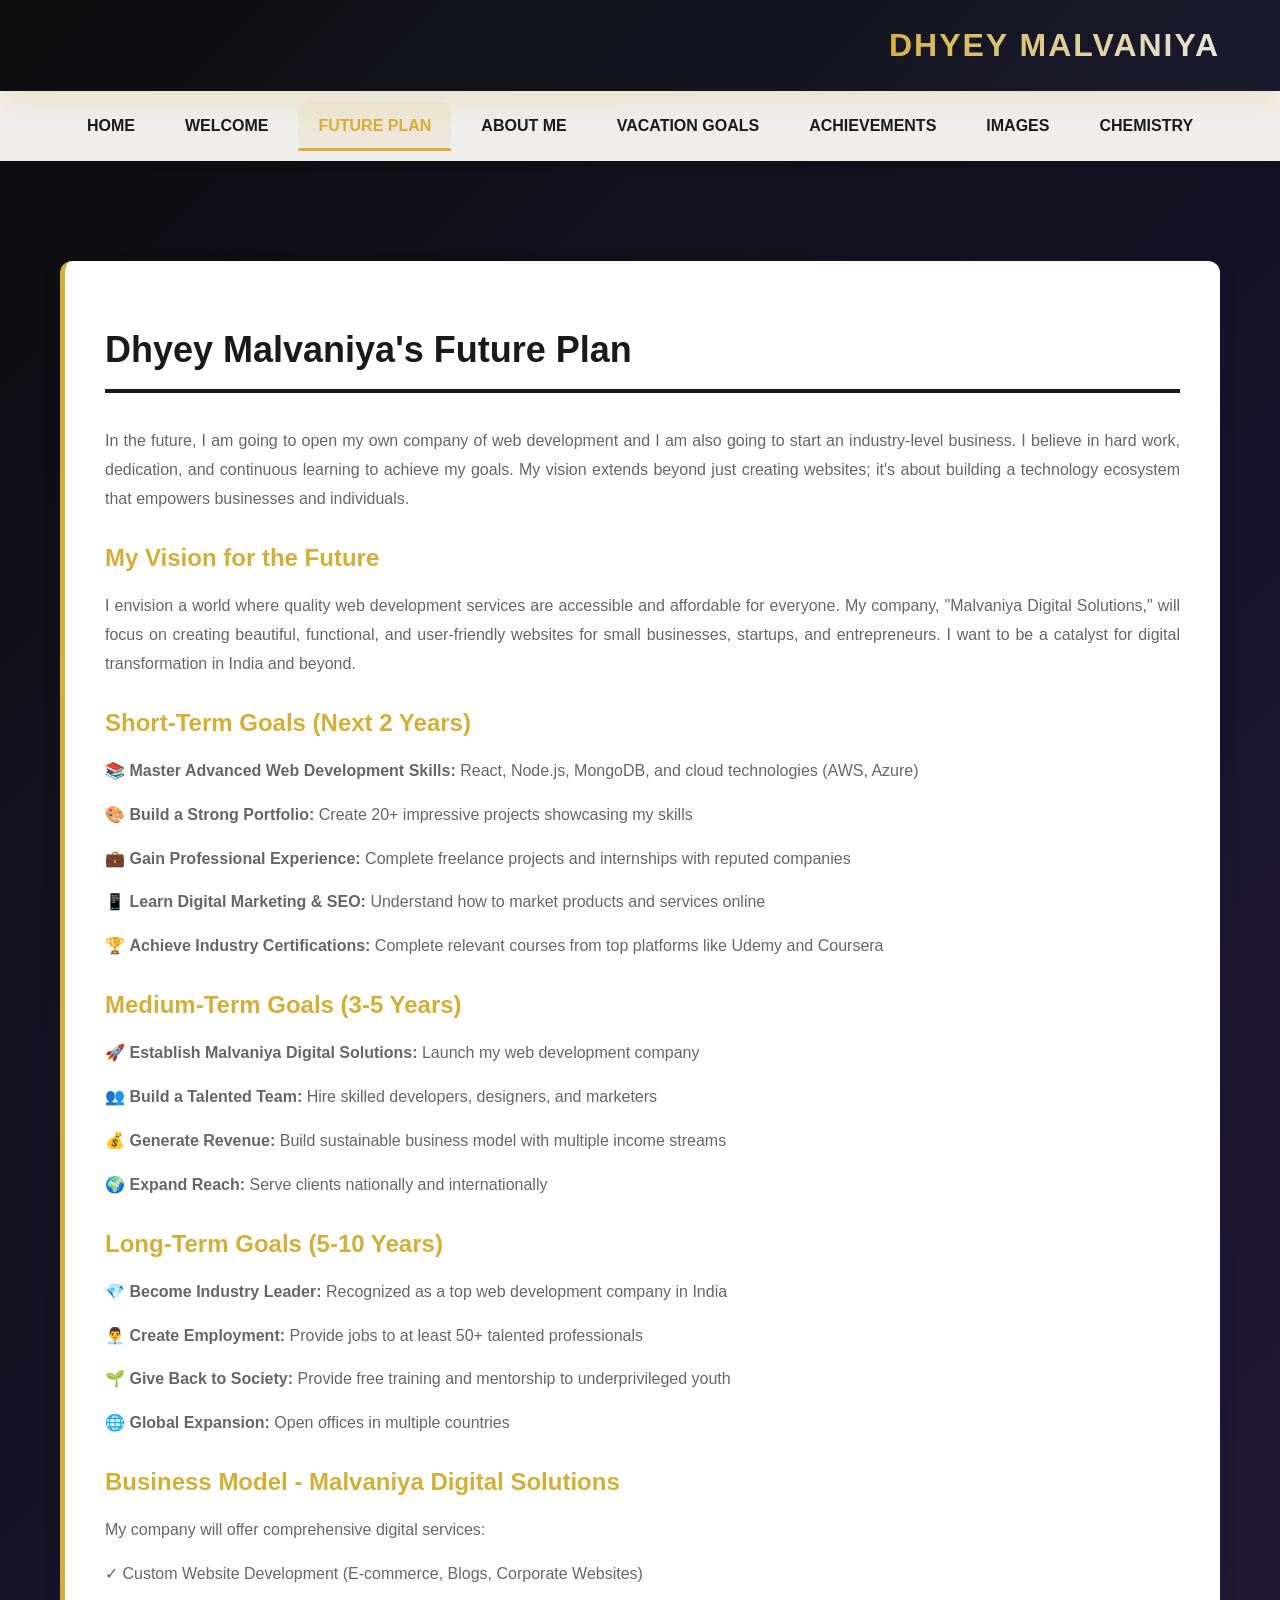
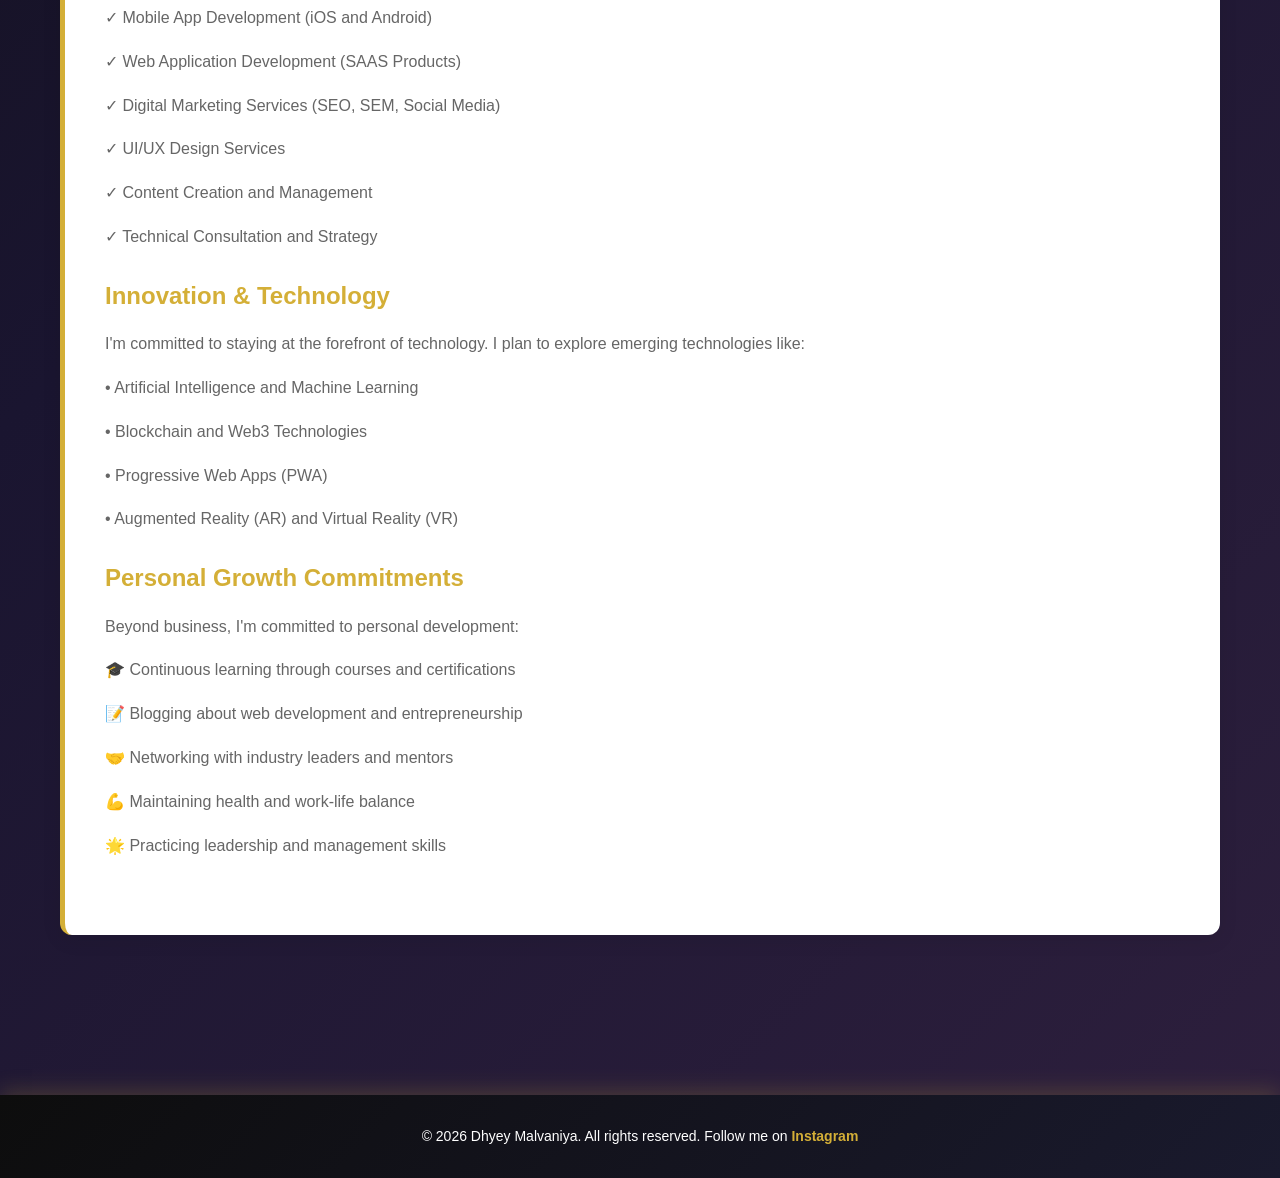
<file: chapter-1/future-plan.html>
<!DOCTYPE html>
<html lang="en">
<head>
    <meta charset="UTF-8">
    <meta name="viewport" content="width=device-width, initial-scale=1.0">
    <meta http-equiv="X-UA-Compatible" content="ie=edge">
    <!-- SECURITY META TAGS -->
    <meta http-equiv="Content-Security-Policy" content="default-src 'self'; script-src 'self' 'unsafe-inline'; style-src 'self' 'unsafe-inline'; object-src 'none'; base-uri 'self'; form-action 'self'">
    <meta http-equiv="X-Content-Type-Options" content="nosniff">
    <meta http-equiv="X-Frame-Options" content="DENY">
    <meta http-equiv="X-XSS-Protection" content="1; mode=block">
    <meta name="referrer" content="strict-origin-when-cross-origin">
    <meta http-equiv="Cache-Control" content="no-cache, no-store, must-revalidate">
    <meta http-equiv="Pragma" content="no-cache">
    <meta http-equiv="Expires" content="0">
    <title>FUTURE PLAN - DHYEY MALVANIYA</title>
    <link rel="stylesheet" href="style.css">
</head>
<body>
    <header>
        <div class="header-container">
            <h1 class="logo">DHYEY MALVANIYA</h1>
            <button class="menu-toggle" id="menuToggle">☰</button>
        </div>
    </header>

    <nav class="navbar" id="navbar">
        <ul>
            <li><a href="index.html">HOME</a></li>
            <li><a href="welcome.html">WELCOME</a></li>
            <li><a href="future-plan.html" class="active">FUTURE PLAN</a></li>
            <li><a href="about-me.html">ABOUT ME</a></li>
            <li><a href="vacation-goals.html">VACATION GOALS</a></li>
            <li><a href="achievements.html">ACHIEVEMENTS</a></li>
            <li><a href="images.html">IMAGES</a></li>
            <li><a href="chemistry.html">CHEMISTRY</a></li>
        </ul>
    </nav>

    <main class="main-content">
        <section>
            <h2>Dhyey Malvaniya's Future Plan</h2>
            <p>In the future, I am going to open my own company of web development and I am also going to start an industry-level business. I believe in hard work, dedication, and continuous learning to achieve my goals. My vision extends beyond just creating websites; it's about building a technology ecosystem that empowers businesses and individuals.</p>
            
            <h3>My Vision for the Future</h3>
            <p>I envision a world where quality web development services are accessible and affordable for everyone. My company, "Malvaniya Digital Solutions," will focus on creating beautiful, functional, and user-friendly websites for small businesses, startups, and entrepreneurs. I want to be a catalyst for digital transformation in India and beyond.</p>

            <h3>Short-Term Goals (Next 2 Years)</h3>
            <p>📚 <strong>Master Advanced Web Development Skills:</strong> React, Node.js, MongoDB, and cloud technologies (AWS, Azure)</p>
            <p>🎨 <strong>Build a Strong Portfolio:</strong> Create 20+ impressive projects showcasing my skills</p>
            <p>💼 <strong>Gain Professional Experience:</strong> Complete freelance projects and internships with reputed companies</p>
            <p>📱 <strong>Learn Digital Marketing & SEO:</strong> Understand how to market products and services online</p>
            <p>🏆 <strong>Achieve Industry Certifications:</strong> Complete relevant courses from top platforms like Udemy and Coursera</p>

            <h3>Medium-Term Goals (3-5 Years)</h3>
            <p>🚀 <strong>Establish Malvaniya Digital Solutions:</strong> Launch my web development company</p>
            <p>👥 <strong>Build a Talented Team:</strong> Hire skilled developers, designers, and marketers</p>
            <p>💰 <strong>Generate Revenue:</strong> Build sustainable business model with multiple income streams</p>
            <p>🌍 <strong>Expand Reach:</strong> Serve clients nationally and internationally</p>

            <h3>Long-Term Goals (5-10 Years)</h3>
            <p>💎 <strong>Become Industry Leader:</strong> Recognized as a top web development company in India</p>
            <p>👨‍💼 <strong>Create Employment:</strong> Provide jobs to at least 50+ talented professionals</p>
            <p>🌱 <strong>Give Back to Society:</strong> Provide free training and mentorship to underprivileged youth</p>
            <p>🌐 <strong>Global Expansion:</strong> Open offices in multiple countries</p>

            <h3>Business Model - Malvaniya Digital Solutions</h3>
            <p>My company will offer comprehensive digital services:</p>
            <p>✓ Custom Website Development (E-commerce, Blogs, Corporate Websites)</p>
            <p>✓ Mobile App Development (iOS and Android)</p>
            <p>✓ Web Application Development (SAAS Products)</p>
            <p>✓ Digital Marketing Services (SEO, SEM, Social Media)</p>
            <p>✓ UI/UX Design Services</p>
            <p>✓ Content Creation and Management</p>
            <p>✓ Technical Consultation and Strategy</p>

            <h3>Innovation & Technology</h3>
            <p>I'm committed to staying at the forefront of technology. I plan to explore emerging technologies like:</p>
            <p>• Artificial Intelligence and Machine Learning</p>
            <p>• Blockchain and Web3 Technologies</p>
            <p>• Progressive Web Apps (PWA)</p>
            <p>• Augmented Reality (AR) and Virtual Reality (VR)</p>

            <h3>Personal Growth Commitments</h3>
            <p>Beyond business, I'm committed to personal development:</p>
            <p>🎓 Continuous learning through courses and certifications</p>
            <p>📝 Blogging about web development and entrepreneurship</p>
            <p>🤝 Networking with industry leaders and mentors</p>
            <p>💪 Maintaining health and work-life balance</p>
            <p>🌟 Practicing leadership and management skills</p>
        </section>
    </main>

    <footer>
        <p>&copy; 2026 Dhyey Malvaniya. All rights reserved. Follow me on <a href="https://www.instagram.com/dhyey__444/" target="_blank">Instagram</a></p>
    </footer>

    <!-- SECURITY SCRIPT - LOAD FIRST -->
    <script src="security.js"></script>
    <!-- APPLICATION SCRIPT -->
    <script src="script.js"></script>
</body>
</html>
</file>
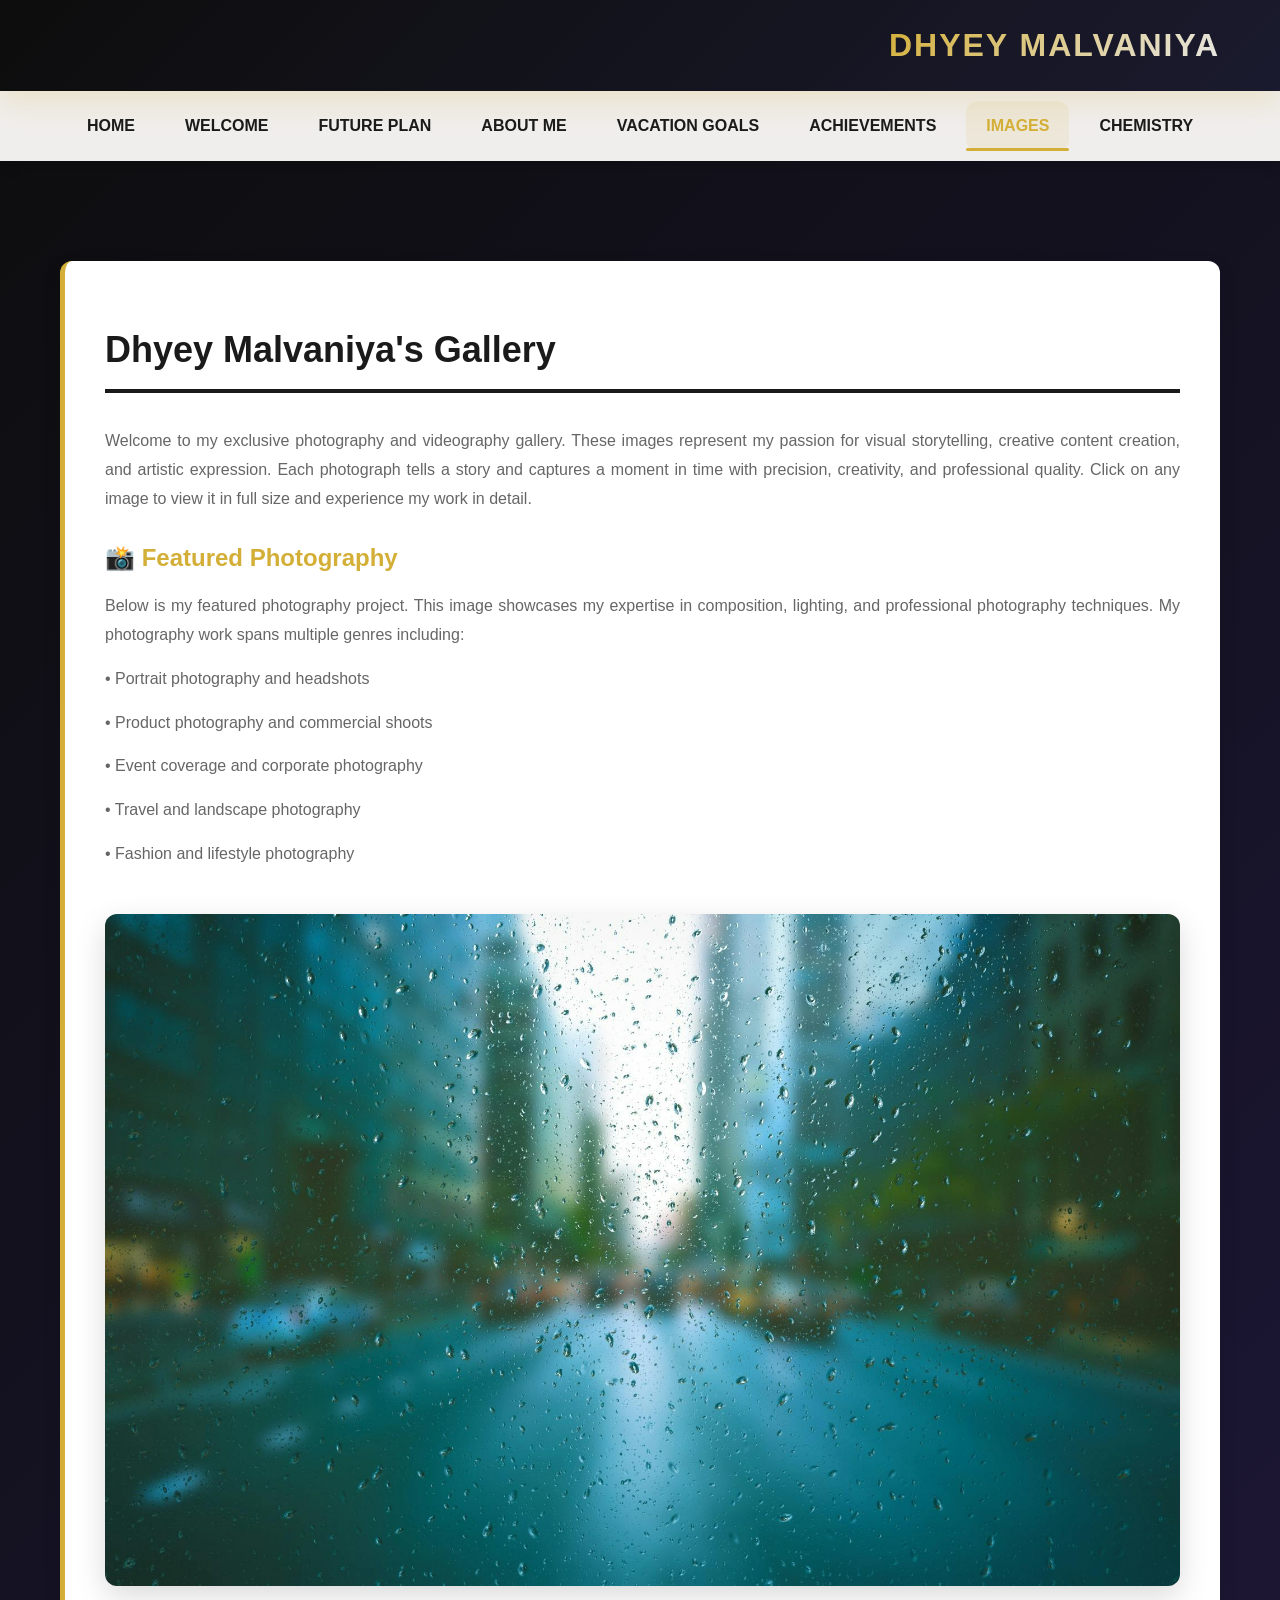
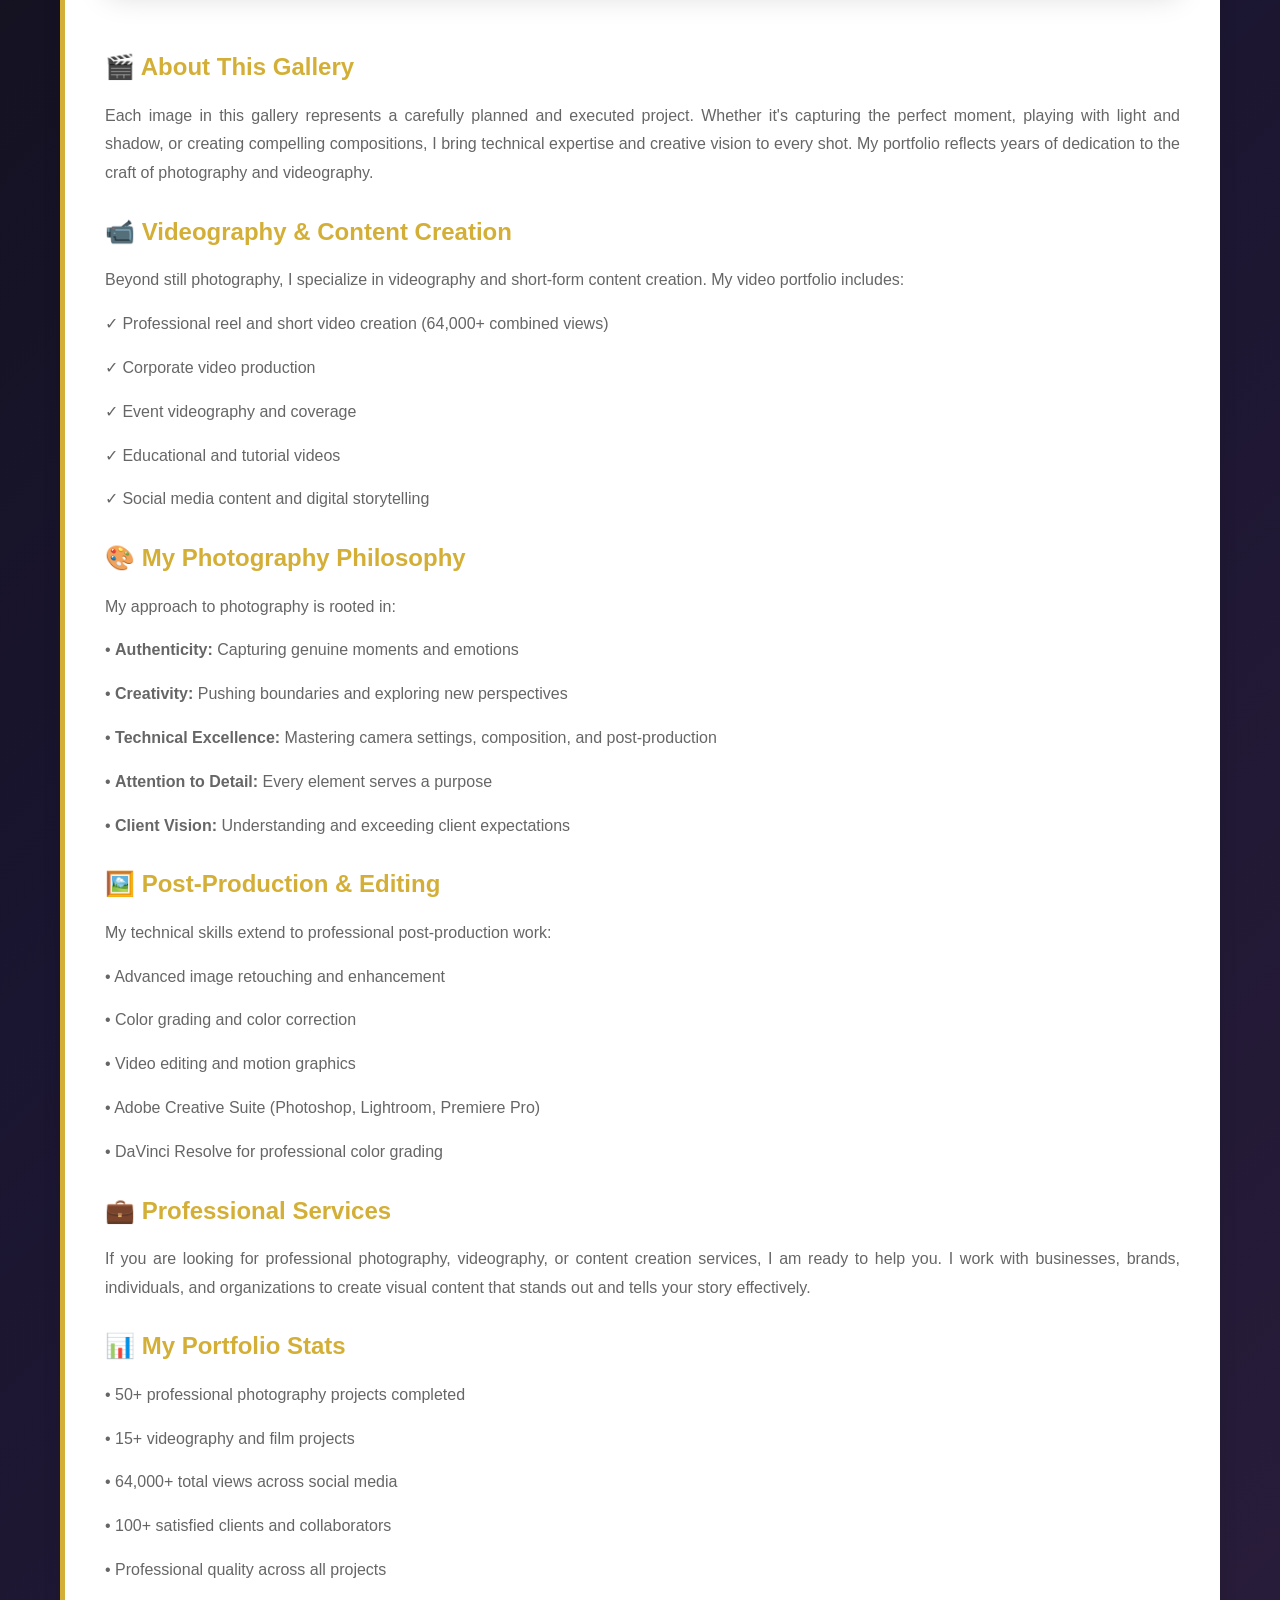
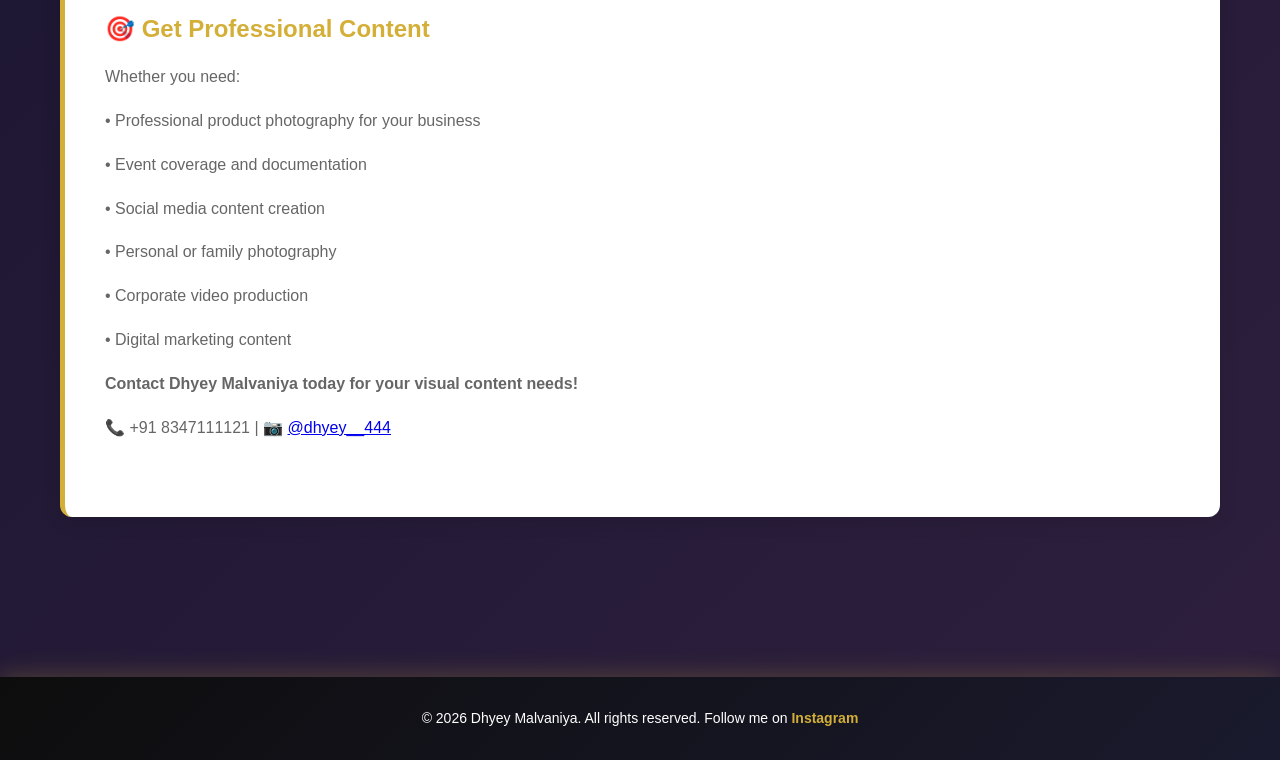
<file: chapter-1/images.html>
<!DOCTYPE html>
<html lang="en">
<head>
    <meta charset="UTF-8">
    <meta name="viewport" content="width=device-width, initial-scale=1.0">
    <meta http-equiv="X-UA-Compatible" content="ie=edge">
    <!-- SECURITY META TAGS -->
    <meta http-equiv="Content-Security-Policy" content="default-src 'self'; script-src 'self' 'unsafe-inline'; style-src 'self' 'unsafe-inline'; object-src 'none'; base-uri 'self'; form-action 'self'">
    <meta http-equiv="X-Content-Type-Options" content="nosniff">
    <meta http-equiv="X-Frame-Options" content="DENY">
    <meta http-equiv="X-XSS-Protection" content="1; mode=block">
    <meta name="referrer" content="strict-origin-when-cross-origin">
    <meta http-equiv="Cache-Control" content="no-cache, no-store, must-revalidate">
    <meta http-equiv="Pragma" content="no-cache">
    <meta http-equiv="Expires" content="0">
    <title>IMAGES - DHYEY MALVANIYA</title>
    <link rel="stylesheet" href="style.css">
</head>
<body>
    <header>
        <div class="header-container">
            <h1 class="logo">DHYEY MALVANIYA</h1>
            <button class="menu-toggle" id="menuToggle">☰</button>
        </div>
    </header>

    <nav class="navbar" id="navbar">
        <ul>
            <li><a href="index.html">HOME</a></li>
            <li><a href="welcome.html">WELCOME</a></li>
            <li><a href="future-plan.html">FUTURE PLAN</a></li>
            <li><a href="about-me.html">ABOUT ME</a></li>
            <li><a href="vacation-goals.html">VACATION GOALS</a></li>
            <li><a href="achievements.html">ACHIEVEMENTS</a></li>
            <li><a href="images.html" class="active">IMAGES</a></li>
            <li><a href="chemistry.html">CHEMISTRY</a></li>
        </ul>
    </nav>

    <main class="main-content">
        <section>
            <h2>Dhyey Malvaniya's Gallery</h2>
            <p>Welcome to my exclusive photography and videography gallery. These images represent my passion for visual storytelling, creative content creation, and artistic expression. Each photograph tells a story and captures a moment in time with precision, creativity, and professional quality. Click on any image to view it in full size and experience my work in detail.</p>

            <h3>📸 Featured Photography</h3>
            <p>Below is my featured photography project. This image showcases my expertise in composition, lighting, and professional photography techniques. My photography work spans multiple genres including:</p>
            <p>• Portrait photography and headshots</p>
            <p>• Product photography and commercial shoots</p>
            <p>• Event coverage and corporate photography</p>
            <p>• Travel and landscape photography</p>
            <p>• Fashion and lifestyle photography</p>

            <img src="images/image.jpg" alt="Dhyey Malvaniya - Featured Photography" title="Click to enlarge">

            <h3>🎬 About This Gallery</h3>
            <p>Each image in this gallery represents a carefully planned and executed project. Whether it's capturing the perfect moment, playing with light and shadow, or creating compelling compositions, I bring technical expertise and creative vision to every shot. My portfolio reflects years of dedication to the craft of photography and videography.</p>

            <h3>📹 Videography & Content Creation</h3>
            <p>Beyond still photography, I specialize in videography and short-form content creation. My video portfolio includes:</p>
            <p>✓ Professional reel and short video creation (64,000+ combined views)</p>
            <p>✓ Corporate video production</p>
            <p>✓ Event videography and coverage</p>
            <p>✓ Educational and tutorial videos</p>
            <p>✓ Social media content and digital storytelling</p>

            <h3>🎨 My Photography Philosophy</h3>
            <p>My approach to photography is rooted in:</p>
            <p>• <strong>Authenticity:</strong> Capturing genuine moments and emotions</p>
            <p>• <strong>Creativity:</strong> Pushing boundaries and exploring new perspectives</p>
            <p>• <strong>Technical Excellence:</strong> Mastering camera settings, composition, and post-production</p>
            <p>• <strong>Attention to Detail:</strong> Every element serves a purpose</p>
            <p>• <strong>Client Vision:</strong> Understanding and exceeding client expectations</p>

            <h3>🖼️ Post-Production & Editing</h3>
            <p>My technical skills extend to professional post-production work:</p>
            <p>• Advanced image retouching and enhancement</p>
            <p>• Color grading and color correction</p>
            <p>• Video editing and motion graphics</p>
            <p>• Adobe Creative Suite (Photoshop, Lightroom, Premiere Pro)</p>
            <p>• DaVinci Resolve for professional color grading</p>

            <h3>💼 Professional Services</h3>
            <p>If you are looking for professional photography, videography, or content creation services, I am ready to help you. I work with businesses, brands, individuals, and organizations to create visual content that stands out and tells your story effectively.</p>

            <h3>📊 My Portfolio Stats</h3>
            <p>• 50+ professional photography projects completed</p>
            <p>• 15+ videography and film projects</p>
            <p>• 64,000+ total views across social media</p>
            <p>• 100+ satisfied clients and collaborators</p>
            <p>• Professional quality across all projects</p>

            <h3>🎯 Get Professional Content</h3>
            <p>Whether you need:</p>
            <p>• Professional product photography for your business</p>
            <p>• Event coverage and documentation</p>
            <p>• Social media content creation</p>
            <p>• Personal or family photography</p>
            <p>• Corporate video production</p>
            <p>• Digital marketing content</p>

            <p><strong>Contact Dhyey Malvaniya today for your visual content needs!</strong></p>
            <p>📞 +91 8347111121 | 📷 <a href="https://www.instagram.com/dhyey__444/" target="_blank">@dhyey__444</a></p>
        </section>
    </main>

    <footer>
        <p>&copy; 2026 Dhyey Malvaniya. All rights reserved. Follow me on <a href="https://www.instagram.com/dhyey__444/" target="_blank">Instagram</a></p>
    </footer>

    <!-- SECURITY SCRIPT - LOAD FIRST -->
    <script src="security.js"></script>
    <!-- APPLICATION SCRIPT -->
    <script src="script.js"></script>
</body>
</html>
</file>
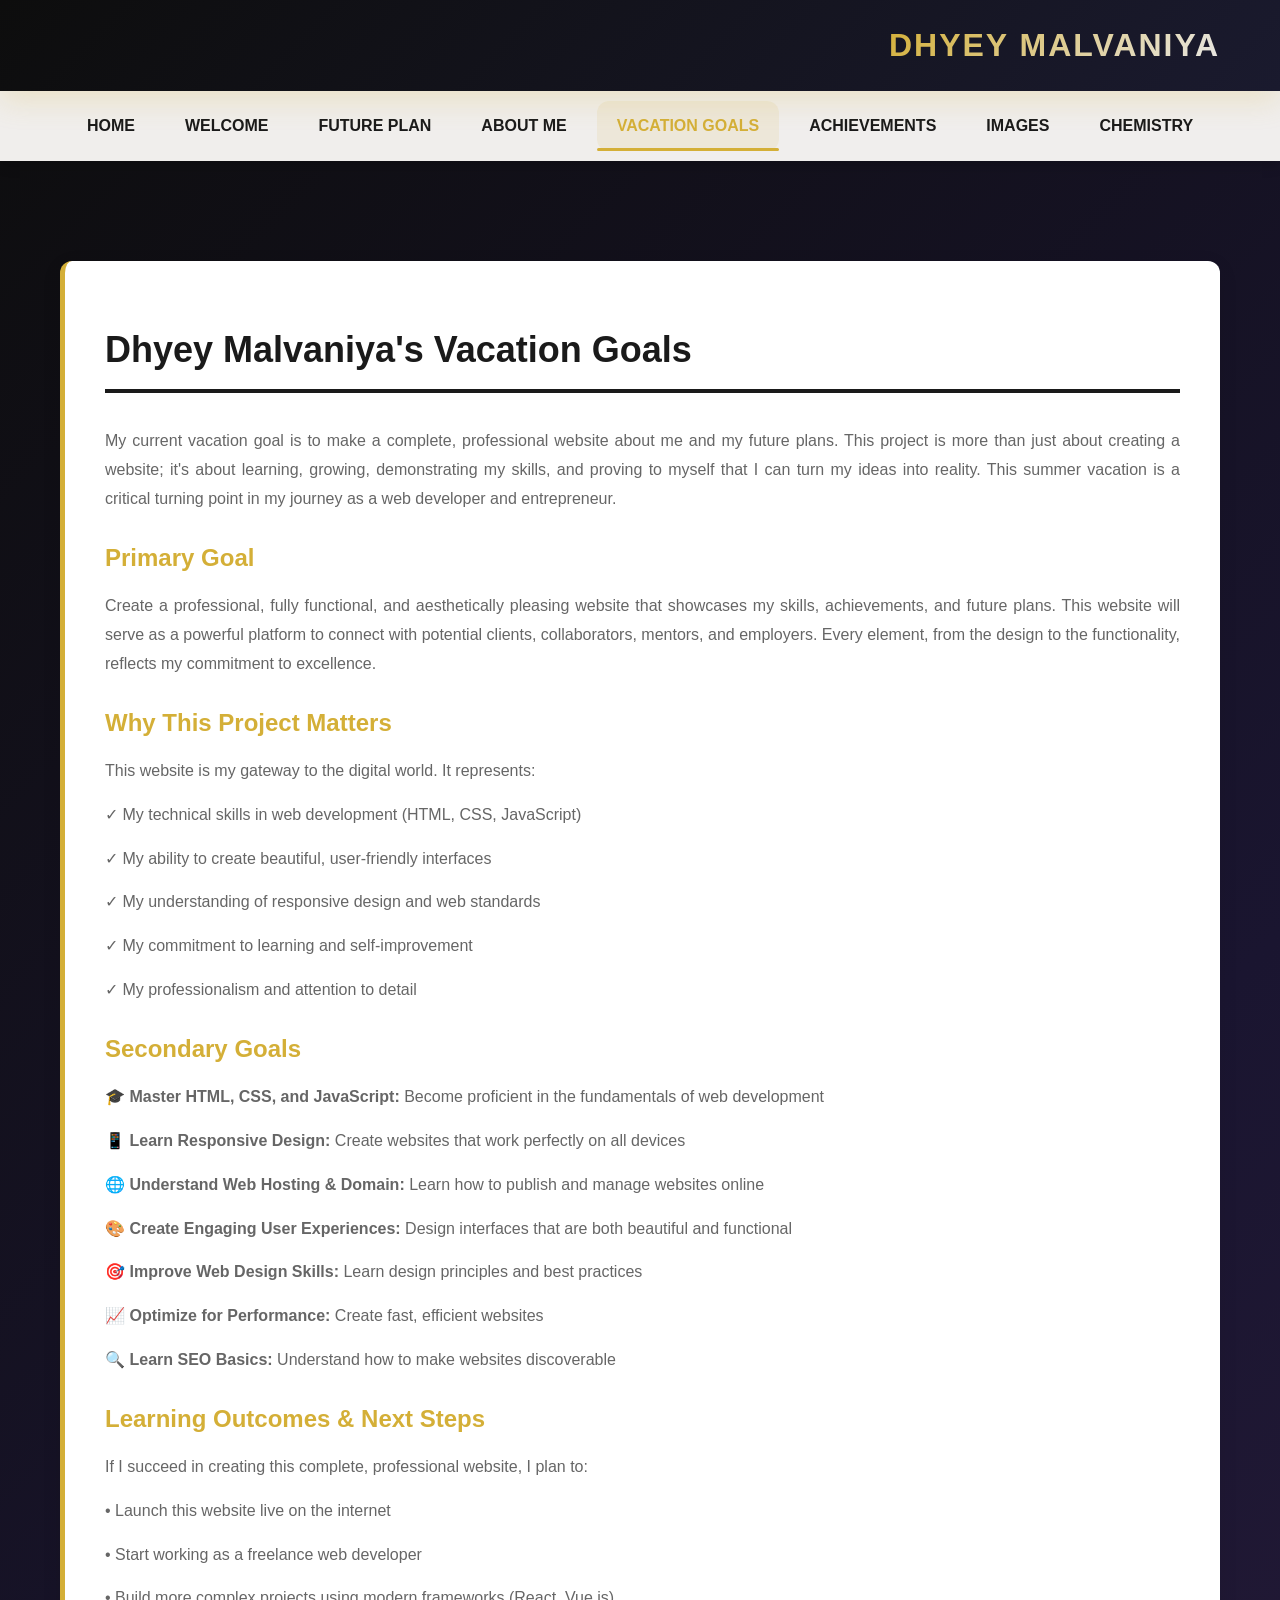
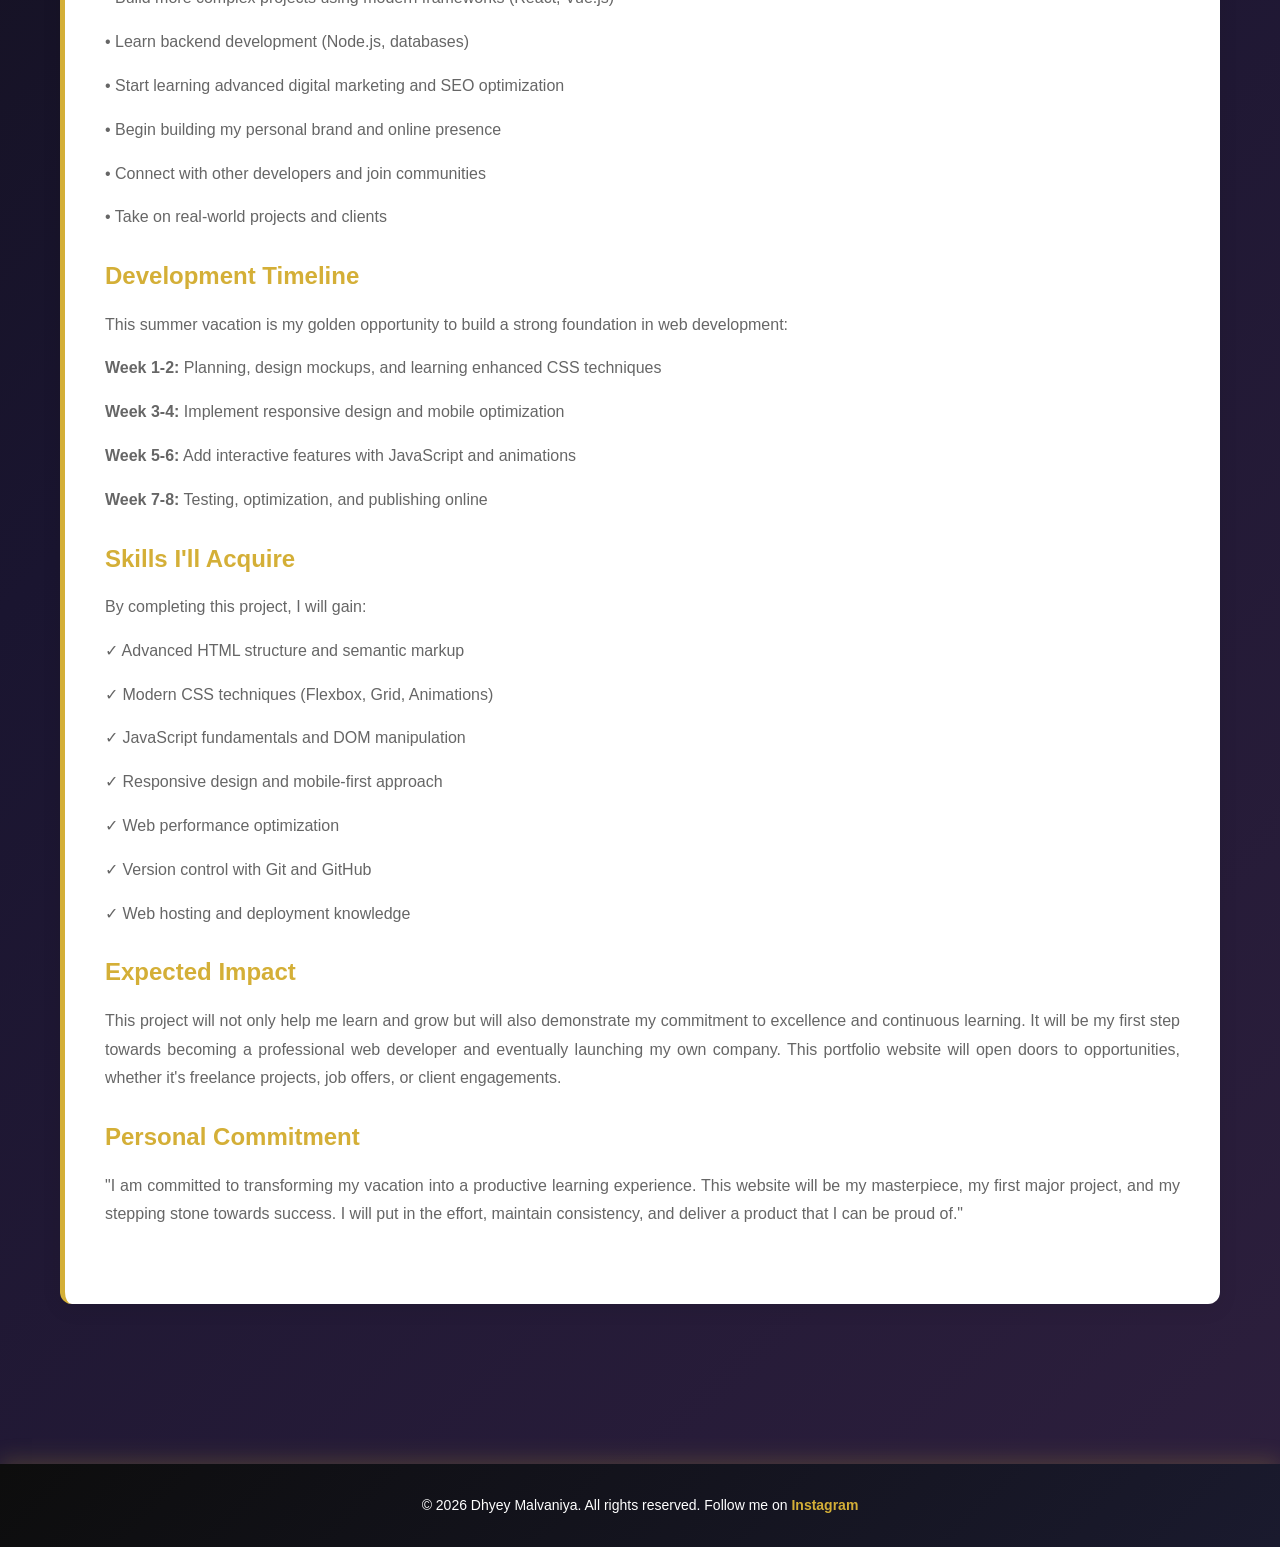
<file: chapter-1/vacation-goals.html>
<!DOCTYPE html>
<html lang="en">
<head>
    <meta charset="UTF-8">
    <meta name="viewport" content="width=device-width, initial-scale=1.0">
    <meta http-equiv="X-UA-Compatible" content="ie=edge">
    <!-- SECURITY META TAGS -->
    <meta http-equiv="Content-Security-Policy" content="default-src 'self'; script-src 'self' 'unsafe-inline'; style-src 'self' 'unsafe-inline'; object-src 'none'; base-uri 'self'; form-action 'self'">
    <meta http-equiv="X-Content-Type-Options" content="nosniff">
    <meta http-equiv="X-Frame-Options" content="DENY">
    <meta http-equiv="X-XSS-Protection" content="1; mode=block">
    <meta name="referrer" content="strict-origin-when-cross-origin">
    <meta http-equiv="Cache-Control" content="no-cache, no-store, must-revalidate">
    <meta http-equiv="Pragma" content="no-cache">
    <meta http-equiv="Expires" content="0">
    <title>VACATION GOALS - DHYEY MALVANIYA</title>
    <link rel="stylesheet" href="style.css">
</head>
<body>
    <header>
        <div class="header-container">
            <h1 class="logo">DHYEY MALVANIYA</h1>
            <button class="menu-toggle" id="menuToggle">☰</button>
        </div>
    </header>

    <nav class="navbar" id="navbar">
        <ul>
            <li><a href="index.html">HOME</a></li>
            <li><a href="welcome.html">WELCOME</a></li>
            <li><a href="future-plan.html">FUTURE PLAN</a></li>
            <li><a href="about-me.html">ABOUT ME</a></li>
            <li><a href="vacation-goals.html" class="active">VACATION GOALS</a></li>
            <li><a href="achievements.html">ACHIEVEMENTS</a></li>
            <li><a href="images.html">IMAGES</a></li>
            <li><a href="chemistry.html">CHEMISTRY</a></li>
        </ul>
    </nav>

    <main class="main-content">
        <section>
            <h2>Dhyey Malvaniya's Vacation Goals</h2>
            <p>My current vacation goal is to make a complete, professional website about me and my future plans. This project is more than just about creating a website; it's about learning, growing, demonstrating my skills, and proving to myself that I can turn my ideas into reality. This summer vacation is a critical turning point in my journey as a web developer and entrepreneur.</p>
            
            <h3>Primary Goal</h3>
            <p>Create a professional, fully functional, and aesthetically pleasing website that showcases my skills, achievements, and future plans. This website will serve as a powerful platform to connect with potential clients, collaborators, mentors, and employers. Every element, from the design to the functionality, reflects my commitment to excellence.</p>

            <h3>Why This Project Matters</h3>
            <p>This website is my gateway to the digital world. It represents:</p>
            <p>✓ My technical skills in web development (HTML, CSS, JavaScript)</p>
            <p>✓ My ability to create beautiful, user-friendly interfaces</p>
            <p>✓ My understanding of responsive design and web standards</p>
            <p>✓ My commitment to learning and self-improvement</p>
            <p>✓ My professionalism and attention to detail</p>

            <h3>Secondary Goals</h3>
            <p>🎓 <strong>Master HTML, CSS, and JavaScript:</strong> Become proficient in the fundamentals of web development</p>
            <p>📱 <strong>Learn Responsive Design:</strong> Create websites that work perfectly on all devices</p>
            <p>🌐 <strong>Understand Web Hosting & Domain:</strong> Learn how to publish and manage websites online</p>
            <p>🎨 <strong>Create Engaging User Experiences:</strong> Design interfaces that are both beautiful and functional</p>
            <p>🎯 <strong>Improve Web Design Skills:</strong> Learn design principles and best practices</p>
            <p>📈 <strong>Optimize for Performance:</strong> Create fast, efficient websites</p>
            <p>🔍 <strong>Learn SEO Basics:</strong> Understand how to make websites discoverable</p>

            <h3>Learning Outcomes & Next Steps</h3>
            <p>If I succeed in creating this complete, professional website, I plan to:</p>
            <p>• Launch this website live on the internet</p>
            <p>• Start working as a freelance web developer</p>
            <p>• Build more complex projects using modern frameworks (React, Vue.js)</p>
            <p>• Learn backend development (Node.js, databases)</p>
            <p>• Start learning advanced digital marketing and SEO optimization</p>
            <p>• Begin building my personal brand and online presence</p>
            <p>• Connect with other developers and join communities</p>
            <p>• Take on real-world projects and clients</p>

            <h3>Development Timeline</h3>
            <p>This summer vacation is my golden opportunity to build a strong foundation in web development:</p>
            <p><strong>Week 1-2:</strong> Planning, design mockups, and learning enhanced CSS techniques</p>
            <p><strong>Week 3-4:</strong> Implement responsive design and mobile optimization</p>
            <p><strong>Week 5-6:</strong> Add interactive features with JavaScript and animations</p>
            <p><strong>Week 7-8:</strong> Testing, optimization, and publishing online</p>

            <h3>Skills I'll Acquire</h3>
            <p>By completing this project, I will gain:</p>
            <p>✓ Advanced HTML structure and semantic markup</p>
            <p>✓ Modern CSS techniques (Flexbox, Grid, Animations)</p>
            <p>✓ JavaScript fundamentals and DOM manipulation</p>
            <p>✓ Responsive design and mobile-first approach</p>
            <p>✓ Web performance optimization</p>
            <p>✓ Version control with Git and GitHub</p>
            <p>✓ Web hosting and deployment knowledge</p>

            <h3>Expected Impact</h3>
            <p>This project will not only help me learn and grow but will also demonstrate my commitment to excellence and continuous learning. It will be my first step towards becoming a professional web developer and eventually launching my own company. This portfolio website will open doors to opportunities, whether it's freelance projects, job offers, or client engagements.</p>

            <h3>Personal Commitment</h3>
            <p>"I am committed to transforming my vacation into a productive learning experience. This website will be my masterpiece, my first major project, and my stepping stone towards success. I will put in the effort, maintain consistency, and deliver a product that I can be proud of."</p>
        </section>
    </main>

    <footer>
        <p>&copy; 2026 Dhyey Malvaniya. All rights reserved. Follow me on <a href="https://www.instagram.com/dhyey__444/" target="_blank">Instagram</a></p>
    </footer>

    <!-- SECURITY SCRIPT - LOAD FIRST -->
    <script src="security.js"></script>
    <!-- APPLICATION SCRIPT -->
    <script src="script.js"></script>
</body>
</html>
</file>
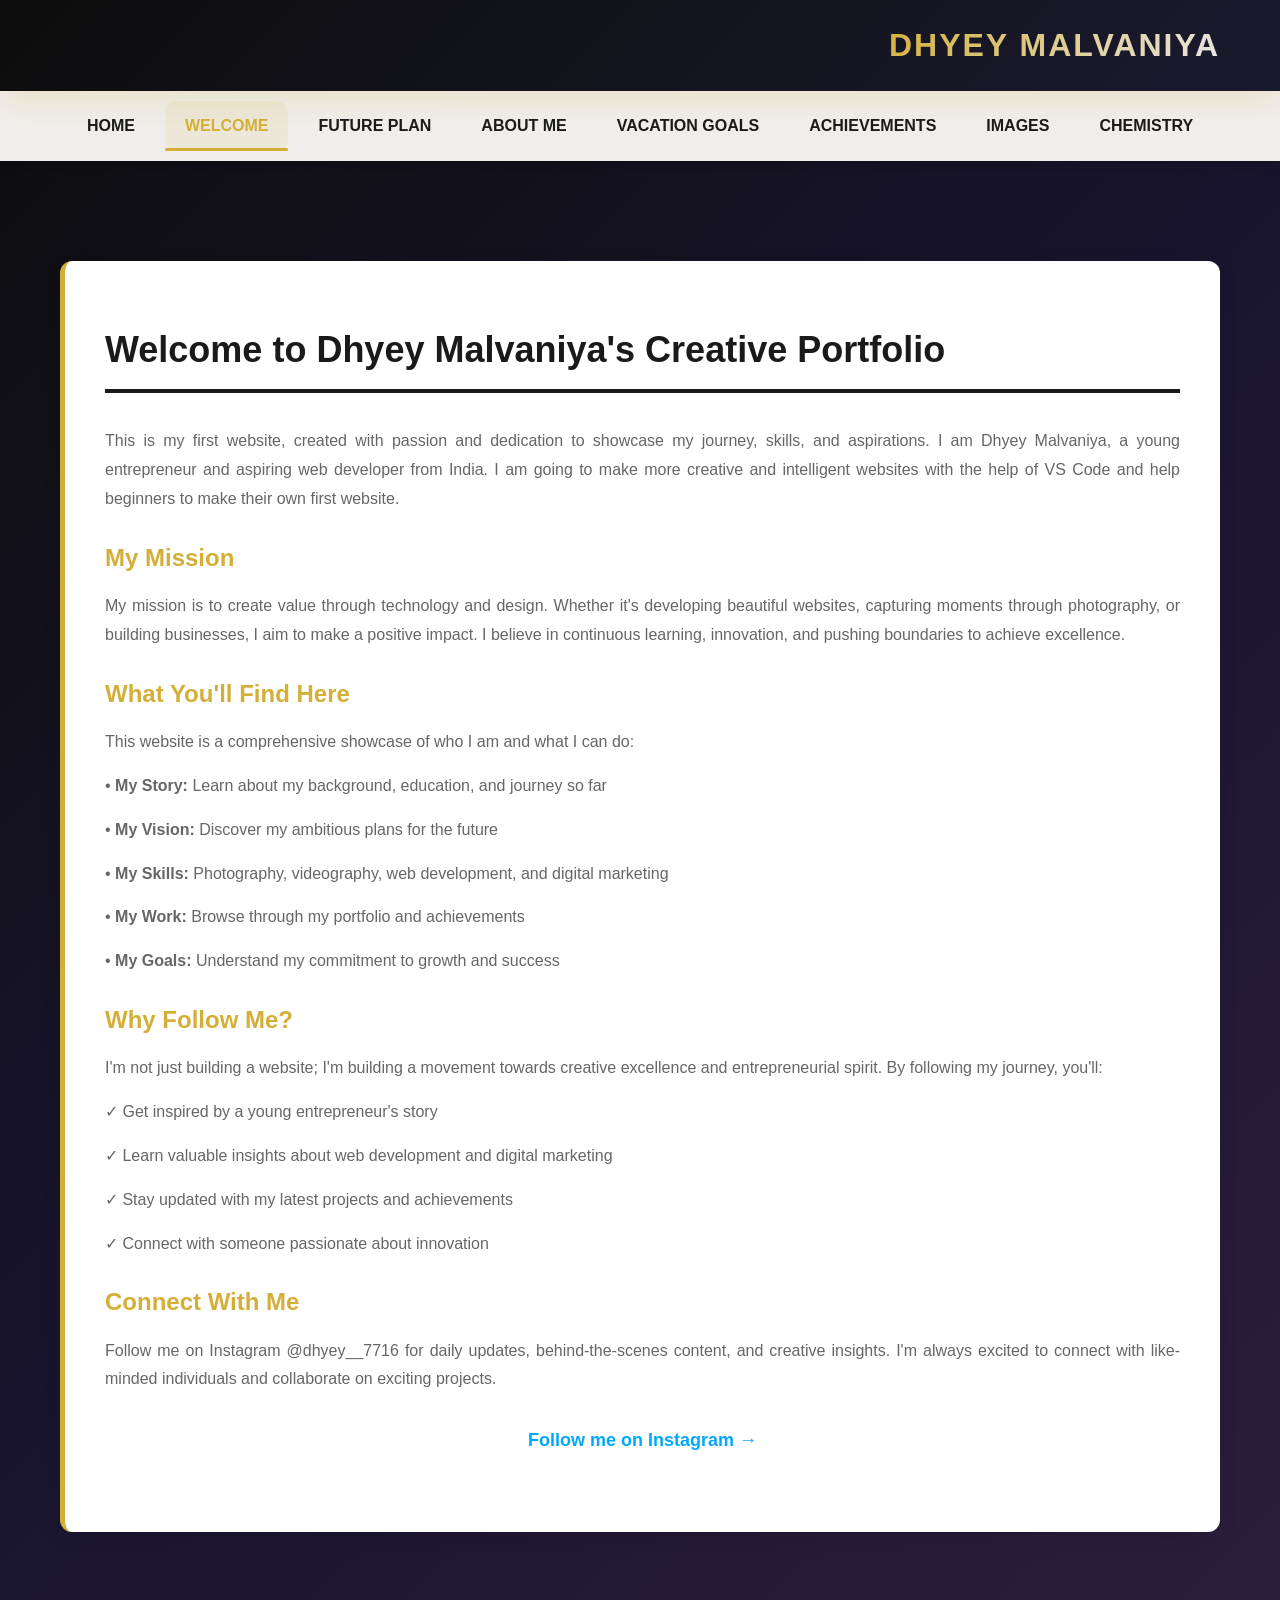
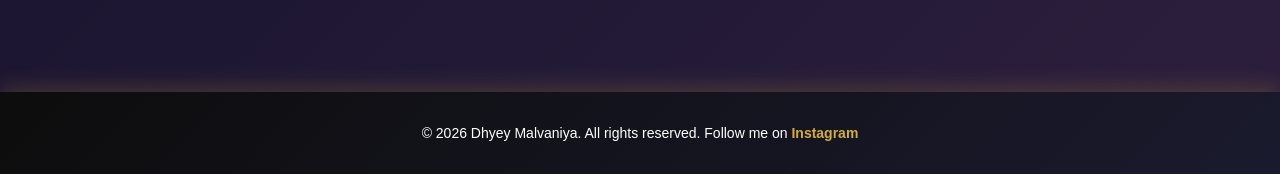
<file: chapter-1/welcome.html>
<!DOCTYPE html>
<html lang="en">
<head>
    <meta charset="UTF-8">
    <meta name="viewport" content="width=device-width, initial-scale=1.0">
    <meta http-equiv="X-UA-Compatible" content="ie=edge">
    <!-- SECURITY META TAGS -->
    <meta http-equiv="Content-Security-Policy" content="default-src 'self'; script-src 'self' 'unsafe-inline'; style-src 'self' 'unsafe-inline'; object-src 'none'; base-uri 'self'; form-action 'self'">
    <meta http-equiv="X-Content-Type-Options" content="nosniff">
    <meta http-equiv="X-Frame-Options" content="DENY">
    <meta http-equiv="X-XSS-Protection" content="1; mode=block">
    <meta name="referrer" content="strict-origin-when-cross-origin">
    <meta http-equiv="Cache-Control" content="no-cache, no-store, must-revalidate">
    <meta http-equiv="Pragma" content="no-cache">
    <meta http-equiv="Expires" content="0">
    <title>WELCOME - DHYEY MALVANIYA</title>
    <link rel="stylesheet" href="style.css">
</head>
<body>
    <header>
        <div class="header-container">
            <h1 class="logo">DHYEY MALVANIYA</h1>
            <button class="menu-toggle" id="menuToggle">☰</button>
        </div>
    </header>

    <nav class="navbar" id="navbar">
        <ul>
            <li><a href="index.html">HOME</a></li>
            <li><a href="welcome.html" class="active">WELCOME</a></li>
            <li><a href="future-plan.html">FUTURE PLAN</a></li>
            <li><a href="about-me.html">ABOUT ME</a></li>
            <li><a href="vacation-goals.html">VACATION GOALS</a></li>
            <li><a href="achievements.html">ACHIEVEMENTS</a></li>
            <li><a href="images.html">IMAGES</a></li>
            <li><a href="chemistry.html">CHEMISTRY</a></li>
        </ul>
    </nav>

    <main class="main-content">
        <section>
            <h2>Welcome to Dhyey Malvaniya's Creative Portfolio</h2>
            <p>This is my first website, created with passion and dedication to showcase my journey, skills, and aspirations. I am Dhyey Malvaniya, a young entrepreneur and aspiring web developer from India. I am going to make more creative and intelligent websites with the help of VS Code and help beginners to make their own first website.</p>
            
            <h3>My Mission</h3>
            <p>My mission is to create value through technology and design. Whether it's developing beautiful websites, capturing moments through photography, or building businesses, I aim to make a positive impact. I believe in continuous learning, innovation, and pushing boundaries to achieve excellence.</p>

            <h3>What You'll Find Here</h3>
            <p>This website is a comprehensive showcase of who I am and what I can do:</p>
            <p>• <strong>My Story:</strong> Learn about my background, education, and journey so far</p>
            <p>• <strong>My Vision:</strong> Discover my ambitious plans for the future</p>
            <p>• <strong>My Skills:</strong> Photography, videography, web development, and digital marketing</p>
            <p>• <strong>My Work:</strong> Browse through my portfolio and achievements</p>
            <p>• <strong>My Goals:</strong> Understand my commitment to growth and success</p>

            <h3>Why Follow Me?</h3>
            <p>I'm not just building a website; I'm building a movement towards creative excellence and entrepreneurial spirit. By following my journey, you'll:</p>
            <p>✓ Get inspired by a young entrepreneur's story</p>
            <p>✓ Learn valuable insights about web development and digital marketing</p>
            <p>✓ Stay updated with my latest projects and achievements</p>
            <p>✓ Connect with someone passionate about innovation</p>

            <h3>Connect With Me</h3>
            <p>Follow me on Instagram @dhyey__7716 for daily updates, behind-the-scenes content, and creative insights. I'm always excited to connect with like-minded individuals and collaborate on exciting projects.</p>
            
            <p style="margin-top: 30px; text-align: center;"><a href="https://www.instagram.com/dhyey__444/" target="_blank" style="color: #00a8ff; text-decoration: none; font-weight: bold; font-size: 18px;">Follow me on Instagram →</a></p>
        </section>
    </main>

    <footer>
        <p>&copy; 2026 Dhyey Malvaniya. All rights reserved. Follow me on <a href="https://www.instagram.com/dhyey__444/" target="_blank">Instagram</a></p>
    </footer>

    <!-- SECURITY SCRIPT - LOAD FIRST -->
    <script src="security.js"></script>
    <!-- APPLICATION SCRIPT -->
    <script src="script.js"></script>
</body>
</html>
</file>
<file: chapter-1/style.css>
/* ===== GENERAL STYLES ===== */
* {
    margin: 0;
    padding: 0;
    box-sizing: border-box;
}

:root {
    --primary-color: #D4AF37;
    --secondary-color: #8B4789;
    --accent-color: #E8E8E8;
    --dark-bg: #0D0D0D;
    --light-bg: #F8F6F1;
    --text-dark: #1a1a1a;
    --text-light: #666;
    --border-radius: 12px;
    --transition: all 0.3s cubic-bezier(0.25, 0.46, 0.45, 0.94);
}

body {
    font-family: 'Segoe UI', 'Roboto', 'Oxygen', 'Ubuntu', 'Cantarell', sans-serif;
    line-height: 1.6;
    color: var(--text-dark);
    background: linear-gradient(135deg, #0D0D0D 0%, #1a1530 50%, #2d1f3d 100%);
    min-height: 100vh;
}

/* ===== HEADER ===== */
header {
    background: linear-gradient(135deg, var(--dark-bg) 0%, #1a1a2e 100%);
    color: white;
    padding: 20px 0;
    box-shadow: 0 10px 30px rgba(212, 175, 55, 0.2);
    position: sticky;
    top: 0;
    z-index: 1000;
}

.header-container {
    max-width: 1200px;
    margin: 0 auto;
    padding: 0 20px;
    display: flex;
    justify-content: flex-end;
    align-items: center;
    position: relative;
}

header .logo {
    font-size: 32px;
    font-weight: 900;
    background: linear-gradient(135deg, var(--primary-color), var(--accent-color));
    -webkit-background-clip: text;
    -webkit-text-fill-color: transparent;
    background-clip: text;
    letter-spacing: 2px;
}

.menu-toggle {
    display: none;
    background: transparent;
    border: none;
    color: white;
    font-size: 28px;
    cursor: pointer;
    transition: var(--transition);
    position: absolute;
    left: 20px;
    padding: 10px 15px;
    z-index: 1100;
    touch-action: manipulation;
    -webkit-user-select: none;
    user-select: none;
    -webkit-tap-highlight-color: transparent;
    pointer-events: auto;
}

.menu-toggle:hover {
    transform: scale(1.1);
    color: var(--primary-color);
}

/* ===== NAVBAR ===== */
.navbar {
    background: rgba(245, 243, 241, 0.98);
    box-shadow: 0 4px 12px rgba(0, 0, 0, 0.2);
    animation: slideDown 0.3s ease;
    width: 100%;
}

@keyframes slideDown {
    from {
        transform: translateY(-10px);
        opacity: 0;
    }
    to {
        transform: translateY(0);
        opacity: 1;
    }
}

@keyframes slideInDown {
    from {
        opacity: 0;
        transform: translateY(-15px);
    }
    to {
        opacity: 1;
        transform: translateY(0);
    }
}

.navbar ul {
    list-style: none;
    display: flex;
    justify-content: center;
    flex-wrap: wrap;
    max-width: 1200px;
    margin: 0 auto;
    padding: 0 20px;
}

.navbar li {
    margin: 10px 5px;
    animation: slideInDown 0.4s ease forwards;
    opacity: 0;
}

.navbar li:nth-child(1) { animation-delay: 0.05s; }
.navbar li:nth-child(2) { animation-delay: 0.1s; }
.navbar li:nth-child(3) { animation-delay: 0.15s; }
.navbar li:nth-child(4) { animation-delay: 0.2s; }
.navbar li:nth-child(5) { animation-delay: 0.25s; }
.navbar li:nth-child(6) { animation-delay: 0.3s; }
.navbar li:nth-child(7) { animation-delay: 0.35s; }
.navbar li:nth-child(8) { animation-delay: 0.4s; }

.navbar a {
    display: inline-block;
    padding: 12px 20px;
    color: var(--text-dark);
    text-decoration: none;
    font-weight: 600;
    border-radius: var(--border-radius);
    transition: var(--transition);
    position: relative;
}

.navbar a::after {
    content: '';
    position: absolute;
    bottom: 0;
    left: 0;
    width: 0;
    height: 3px;
    background: var(--primary-color);
    border-radius: 2px;
    transition: var(--transition);
}

.navbar a:hover::after,
.navbar a.active::after {
    width: 100%;
}

.navbar a:hover {
    color: var(--primary-color);
}

.navbar a.active {
    color: var(--primary-color);
    background: rgba(212, 175, 55, 0.1);
}

/* ===== MAIN CONTENT ===== */
.main-content {
    max-width: 1200px;
    margin: 0 auto;
    padding: 60px 20px;
    min-height: calc(100vh - 200px);
}

/* ===== HERO SECTION ===== */
.hero {
    text-align: center;
    margin-bottom: 80px;
    animation: fadeIn 0.8s ease;
}

@keyframes fadeIn {
    from {
        opacity: 0;
        transform: translateY(20px);
    }
    to {
        opacity: 1;
        transform: translateY(0);
    }
}

.hero-content h2 {
    font-size: 48px;
    margin-bottom: 20px;
    background: linear-gradient(135deg, var(--primary-color), var(--secondary-color));
    -webkit-background-clip: text;
    -webkit-text-fill-color: transparent;
    background-clip: text;
    font-weight: 900;
}

.hero-content p {
    font-size: 18px;
    color: var(--text-light);
    margin-bottom: 15px;
    line-height: 1.8;
}

.hero-content .highlight {
    color: var(--primary-color);
    font-weight: 700;
    font-size: 20px;
}

.fade-in {
    animation: fadeInUp 0.8s ease forwards;
    opacity: 0;
}

.fade-in:nth-child(1) { animation-delay: 0.1s; }
.fade-in:nth-child(2) { animation-delay: 0.2s; }
.fade-in:nth-child(3) { animation-delay: 0.3s; }

@keyframes fadeInUp {
    from {
        opacity: 0;
        transform: translateY(30px);
    }
    to {
        opacity: 1;
        transform: translateY(0);
    }
}

/* ===== BUTTONS ===== */
.cta-buttons {
    display: flex;
    gap: 20px;
    justify-content: center;
    margin-top: 40px;
    flex-wrap: wrap;
    animation-delay: 0.4s;
}

.btn {
    padding: 15px 40px;
    border-radius: var(--border-radius);
    text-decoration: none;
    font-weight: 700;
    font-size: 16px;
    cursor: pointer;
    border: none;
    transition: var(--transition);
    display: inline-block;
    box-shadow: 0 4px 15px rgba(0, 0, 0, 0.1);
}

.btn-primary {
    background: linear-gradient(135deg, var(--primary-color), #C4A747);
    color: white;
}

.btn-primary:hover {
    transform: translateY(-3px);
    box-shadow: 0 8px 25px rgba(212, 175, 55, 0.4);
}

.btn-secondary {
    background: white;
    color: var(--primary-color);
    border: 2px solid var(--primary-color);
}

.btn-secondary:hover {
    background: var(--primary-color);
    color: white;
    transform: translateY(-3px);
}

/* ===== FEATURES SECTION ===== */
.features {
    margin-top: 60px;
}

.features h2 {
    font-size: 36px;
    text-align: center;
    margin-bottom: 50px;
    color: var(--text-dark);
    font-weight: 900;
}

.feature-grid {
    display: grid;
    grid-template-columns: repeat(auto-fit, minmax(250px, 1fr));
    gap: 30px;
    margin-top: 40px;
}

.feature-card {
    background: white;
    padding: 40px 30px;
    border-radius: var(--border-radius);
    box-shadow: 0 5px 20px rgba(0, 0, 0, 0.08);
    text-align: center;
    transition: var(--transition);
    border-top: 4px solid var(--primary-color);
    transform: translateY(0);
}

.feature-card:hover {
    box-shadow: 0 15px 40px rgba(0, 0, 0, 0.15);
    transform: translateY(-15px);
    animation: bounce-in 0.6s ease;
}

.feature-icon {
    font-size: 48px;
    margin-bottom: 20px;
    animation: heartBeat 1.3s ease-in-out infinite;
    transition: var(--transition);
}

.feature-card:hover .feature-icon {
    animation: rotateSpin 0.6s cubic-bezier(0.34, 1.56, 0.64, 1);
}

@keyframes float {
    0%, 100% { transform: translateY(0px); }
    50% { transform: translateY(-10px); }
}

.feature-card h3 {
    font-size: 22px;
    margin-bottom: 15px;
    color: var(--text-dark);
    font-weight: 700;
}

.feature-card p {
    color: var(--text-light);
    margin-bottom: 20px;
    line-height: 1.6;
}

.feature-link {
    color: var(--primary-color);
    text-decoration: none;
    font-weight: 600;
    transition: var(--transition);
    display: inline-block;
}

.feature-link:hover {
    transform: translateX(5px);
}

.hover-scale {
    position: relative;
    overflow: hidden;
}

.hover-scale::before {
    content: '';
    position: absolute;
    top: 0;
    left: -100%;
    width: 100%;
    height: 100%;
    background: linear-gradient(90deg, transparent, rgba(255, 255, 255, 0.2), transparent);
    transition: var(--transition);
}

.hover-scale:hover::before {
    left: 100%;
}

/* ===== MAIN CONTENT SECTIONS ===== */
main section {
    background: white;
    padding: 60px 40px;
    border-radius: var(--border-radius);
    margin: 40px 0;
    box-shadow: 0 5px 20px rgba(0, 0, 0, 0.08);
    animation: slideUpFade 0.8s ease;
    border-left: 5px solid var(--primary-color);
}

main h2 {
    font-size: 36px;
    margin-bottom: 30px;
    color: var(--text-dark);
    border-bottom: 4px solid transparent;
    padding-bottom: 15px;
    font-weight: 900;
    position: relative;
    animation: slideUpFade 0.7s ease;
    background: linear-gradient(90deg, var(--text-dark), var(--text-dark)) no-repeat bottom;
    background-size: 0% 4px;
    animation: slideUpFade 0.7s ease, expandBg 0.8s ease forwards;
}

@keyframes expandBg {
    to {
        background-size: 100% 4px;
    }
}

main h3 {
    font-size: 24px;
    margin: 25px 0 15px 0;
    color: var(--primary-color);
    font-weight: 700;
}

main h4 {
    font-size: 20px;
    margin: 20px 0 10px 0;
    color: var(--text-dark);
    font-weight: 600;
}

main p {
    font-size: 16px;
    line-height: 1.8;
    color: var(--text-light);
    margin-bottom: 15px;
    text-align: justify;
}

main img {
    max-width: 100%;
    height: auto;
    border-radius: var(--border-radius);
    margin: 30px 0;
    box-shadow: 0 10px 30px rgba(0, 0, 0, 0.15);
    transition: var(--transition);
}

main img:hover {
    transform: scale(1.05);
}

/* ===== FORMULA STYLES ===== */
.formula {
    background: linear-gradient(135deg, #F8F6F1, #E8E8E8);
    padding: 25px;
    border-radius: var(--border-radius);
    font-size: 20px;
    margin: 30px 0;
    text-align: center;
    font-weight: bold;
    color: var(--text-dark);
    border-left: 5px solid var(--primary-color);
    box-shadow: 0 5px 15px rgba(212, 175, 55, 0.15);
}

/* ===== CONTACT INFO ===== */
.contact-info {
    background: linear-gradient(135deg, rgba(212, 175, 55, 0.15), rgba(139, 71, 137, 0.15));
    padding: 25px;
    border-radius: var(--border-radius);
    margin: 30px 0;
    border-left: 4px solid var(--primary-color);
    font-size: 16px;
    line-height: 1.8;
}

.contact-info strong {
    color: var(--primary-color);
    font-weight: 700;
}

/* ===== FOOTER ===== */
footer {
    background: linear-gradient(135deg, var(--dark-bg) 0%, #1a1a2e 100%);
    color: white;
    text-align: center;
    padding: 30px 20px;
    margin-top: 60px;
    box-shadow: 0 -5px 20px rgba(212, 175, 55, 0.2);
}

footer p {
    margin: 0;
    font-size: 14px;
}

footer a {
    color: var(--primary-color);
    text-decoration: none;
    font-weight: 600;
    transition: var(--transition);
}

footer a:hover {
    text-decoration: underline;
    color: var(--accent-color);
}

/* ===== SMOOTH SCROLL ===== */
html {
    scroll-behavior: smooth;
}

/* ===== HOVER EFFECTS ===== */
a {
    transition: var(--transition);
}

a:hover {
    text-decoration: underline;
}

/* ===== RESPONSIVE DESIGN ===== */
@media (max-width: 768px) {
    .header-container {
        flex-direction: row;
    }

    .menu-toggle {
        display: block !important;
        position: absolute;
        left: 20px;
        top: 20px;
        z-index: 1100;
    }

    .navbar {
        max-height: 0;
        overflow: hidden;
        transition: max-height 0.4s ease-in-out;
        position: absolute;
        top: 100%;
        left: 0;
        right: 0;
        width: 100%;
        background: rgba(245, 243, 241, 0.98);
        z-index: 999;
    }

    .navbar.active {
        max-height: 800px;
        overflow: auto;
    }

    .navbar ul {
        flex-direction: column;
        align-items: center;
        padding: 20px 0;
    }

    .navbar li {
        margin: 8px 0;
        width: 100%;
        text-align: center;
        animation: slideInDown 0.4s ease forwards;
        opacity: 0;
    }

    .navbar li:nth-child(1) { animation-delay: 0.05s; }
    .navbar li:nth-child(2) { animation-delay: 0.1s; }
    .navbar li:nth-child(3) { animation-delay: 0.15s; }
    .navbar li:nth-child(4) { animation-delay: 0.2s; }
    .navbar li:nth-child(5) { animation-delay: 0.25s; }
    .navbar li:nth-child(6) { animation-delay: 0.3s; }
    .navbar li:nth-child(7) { animation-delay: 0.35s; }
    .navbar li:nth-child(8) { animation-delay: 0.4s; }

    .navbar a {
        padding: 15px 20px;
        display: block;
    }

    .navbar a:hover {
        background: rgba(212, 175, 55, 0.2);
        transform: translateX(5px);
    }

    .hero-content h2 {
        font-size: 32px;
    }

    .hero-content p {
        font-size: 16px;
    }

    .cta-buttons {
        flex-direction: column;
    }

    .btn {
        width: 100%;
    }

    .feature-grid {
        grid-template-columns: 1fr;
    }

    main section {
        padding: 30px 20px;
    }

    main h2 {
        font-size: 28px;
    }

    main h3 {
        font-size: 20px;
    }

    .feature-card {
        padding: 30px 20px;
    }
}

@media (max-width: 480px) {
    header .logo {
        font-size: 24px;
    }

    .hero-content h2 {
        font-size: 24px;
    }

    .hero-content p {
        font-size: 14px;
    }

    main section {
        padding: 20px 15px;
    }

    main h2 {
        font-size: 22px;
    }

    .feature-icon {
        font-size: 36px;
    }
}

/* ===== ANIMATIONS ===== */
@keyframes pulse {
    0%, 100% { opacity: 1; }
    50% { opacity: 0.7; }
}

.pulse {
    animation: pulse 2s ease-in-out infinite;
}

@keyframes slideInLeft {
    from {
        opacity: 0;
        transform: translateX(-30px);
    }
    to {
        opacity: 1;
        transform: translateX(0);
    }
}

.slide-in-left {
    animation: slideInLeft 0.6s ease;
}

@keyframes slideInRight {
    from {
        opacity: 0;
        transform: translateX(30px);
    }
    to {
        opacity: 1;
        transform: translateX(0);
    }
}

.slide-in-right {
    animation: slideInRight 0.6s ease;
}

/* ===== ENHANCED ANIMATIONS ===== */
@keyframes shimmer {
    0% {
        background-position: -1000px 0;
    }
    100% {
        background-position: 1000px 0;
    }
}

@keyframes bounceIn {
    0% {
        opacity: 0;
        transform: scale(0.3);
    }
    50% {
        opacity: 1;
        transform: scale(1.05);
    }
    70% {
        transform: scale(0.9);
    }
    100% {
        transform: scale(1);
    }
}

@keyframes slideUpFade {
    0% {
        opacity: 0;
        transform: translateY(40px);
    }
    100% {
        opacity: 1;
        transform: translateY(0);
    }
}

@keyframes glow {
    0% {
        box-shadow: 0 0 5px rgba(212, 175, 55, 0.5);
    }
    50% {
        box-shadow: 0 0 20px rgba(212, 175, 55, 0.8);
    }
    100% {
        box-shadow: 0 0 5px rgba(212, 175, 55, 0.5);
    }
}

@keyframes rotateSpin {
    0% {
        transform: rotate(0deg);
    }
    100% {
        transform: rotate(360deg);
    }
}

@keyframes wobble {
    0%, 100% {
        transform: translateX(0);
    }
    25% {
        transform: translateX(-10px);
    }
    75% {
        transform: translateX(10px);
    }
}

@keyframes expandWidth {
    0% {
        width: 0;
    }
    100% {
        width: 100%;
    }
}

@keyframes heartBeat {
    0%, 100% {
        transform: scale(1);
    }
    25% {
        transform: scale(1.3);
    }
    50% {
        transform: scale(1);
    }
}

.bounce-in {
    animation: bounceIn 0.8s cubic-bezier(0.68, -0.55, 0.265, 1.55);
}

.slide-up-fade {
    animation: slideUpFade 0.8s ease;
}

.glow-effect {
    animation: glow 2s ease-in-out infinite;
}

.rotate-spin {
    animation: rotateSpin 2s linear infinite;
}

.wobble-effect {
    animation: wobble 0.8s ease-in-out;
}

.heart-beat {
    animation: heartBeat 1.3s ease-in-out infinite;
}
</file>
